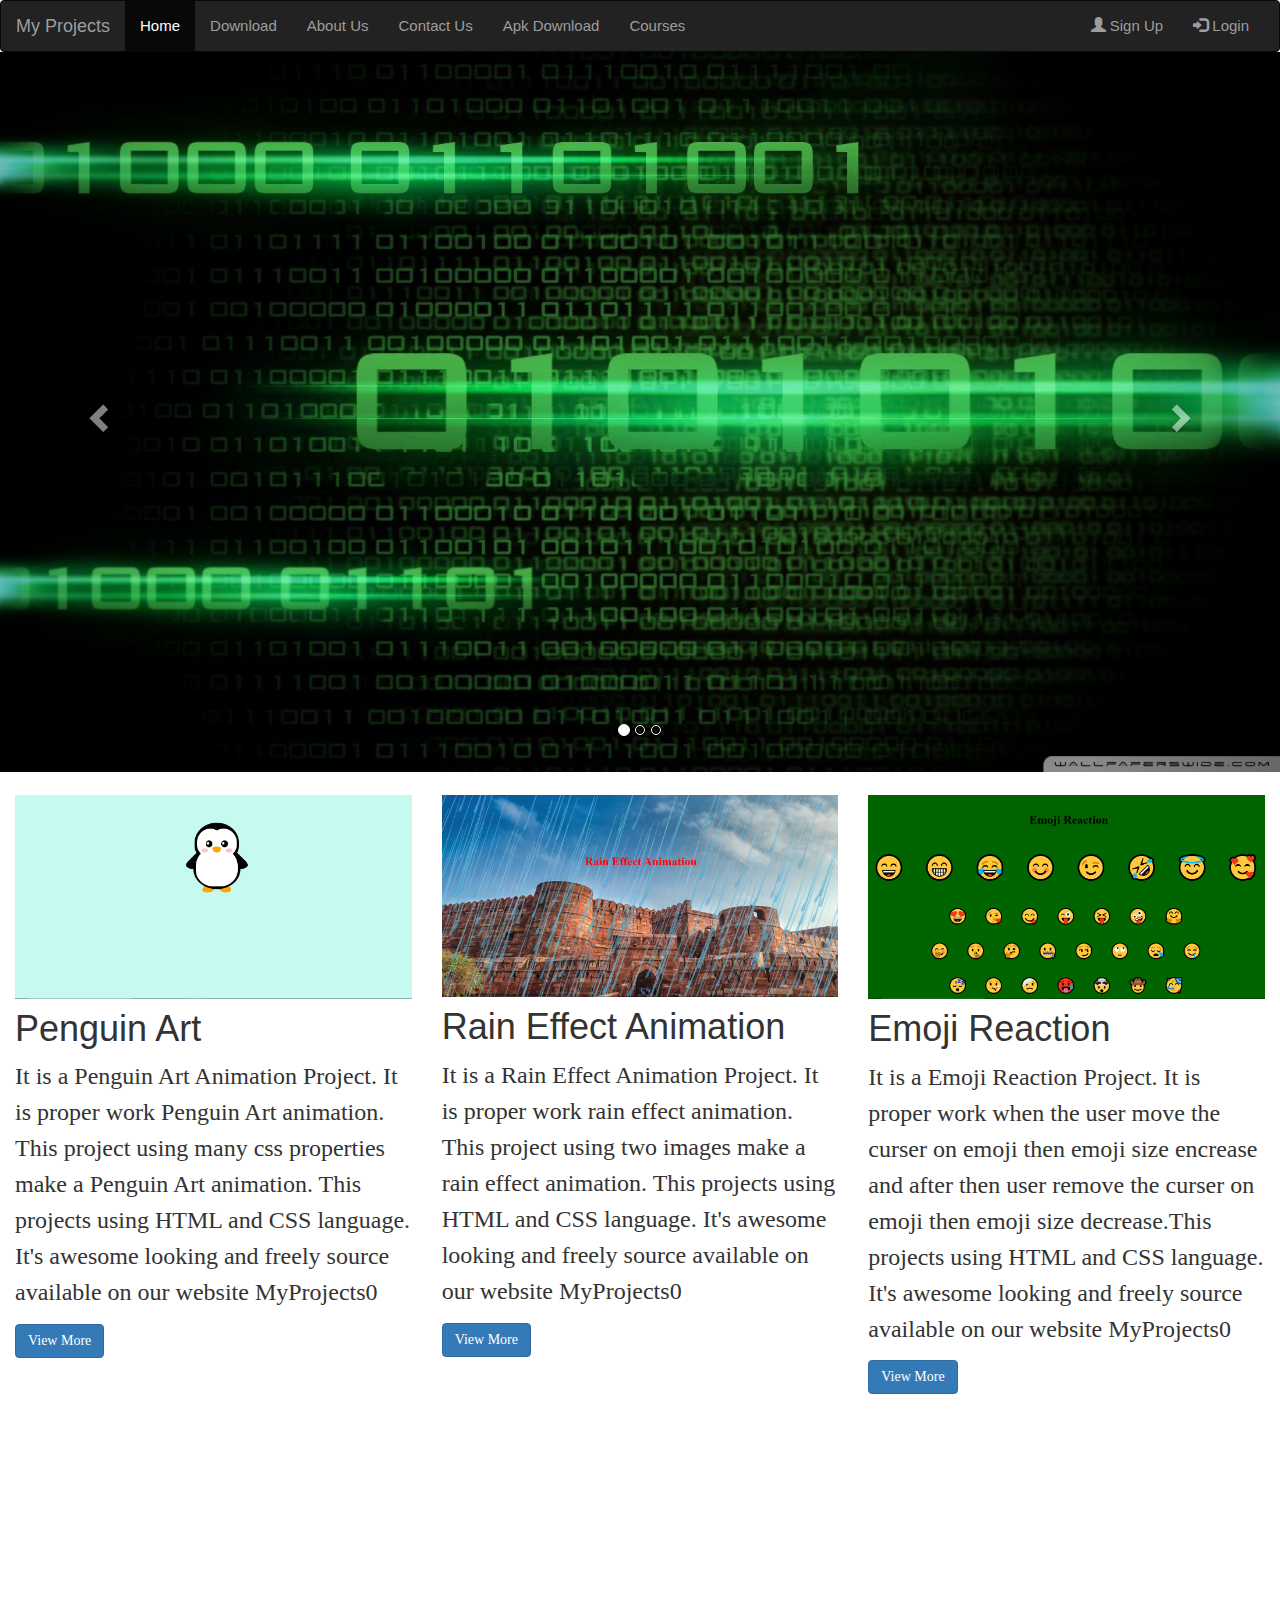
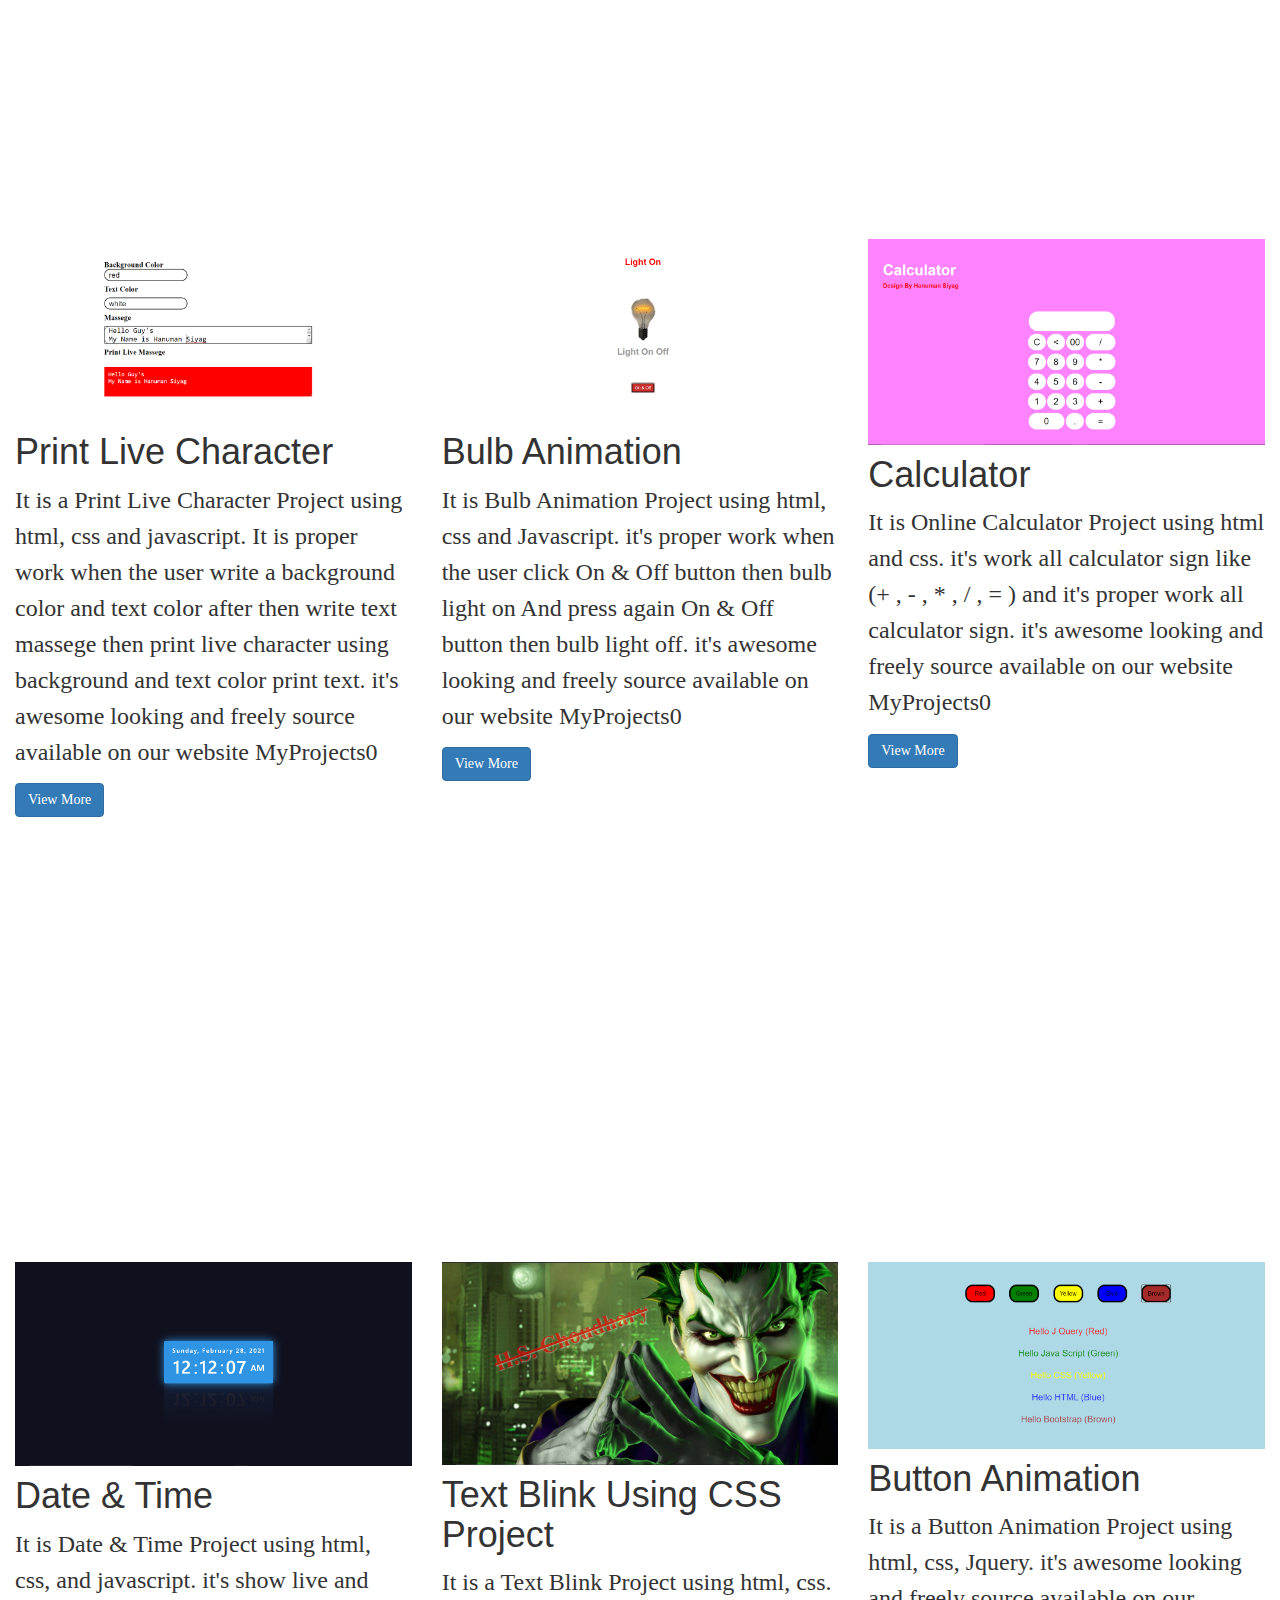
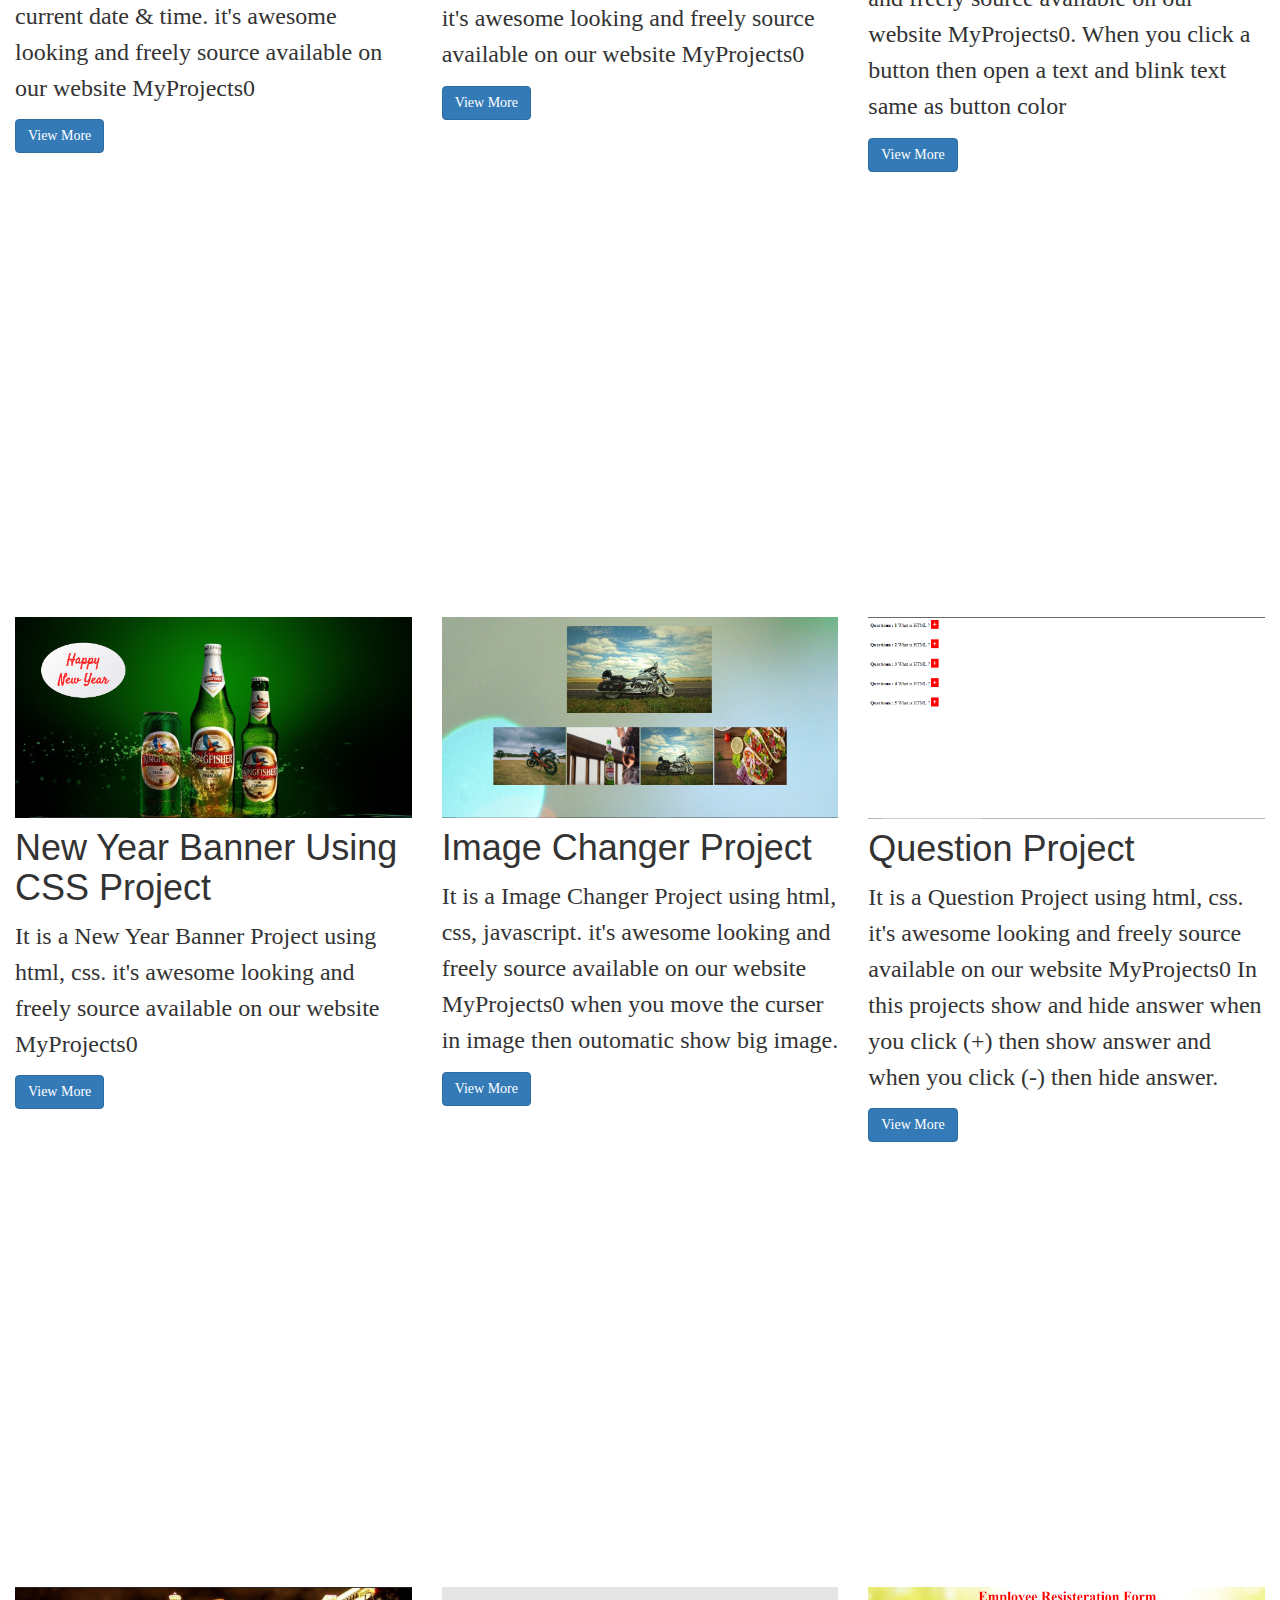
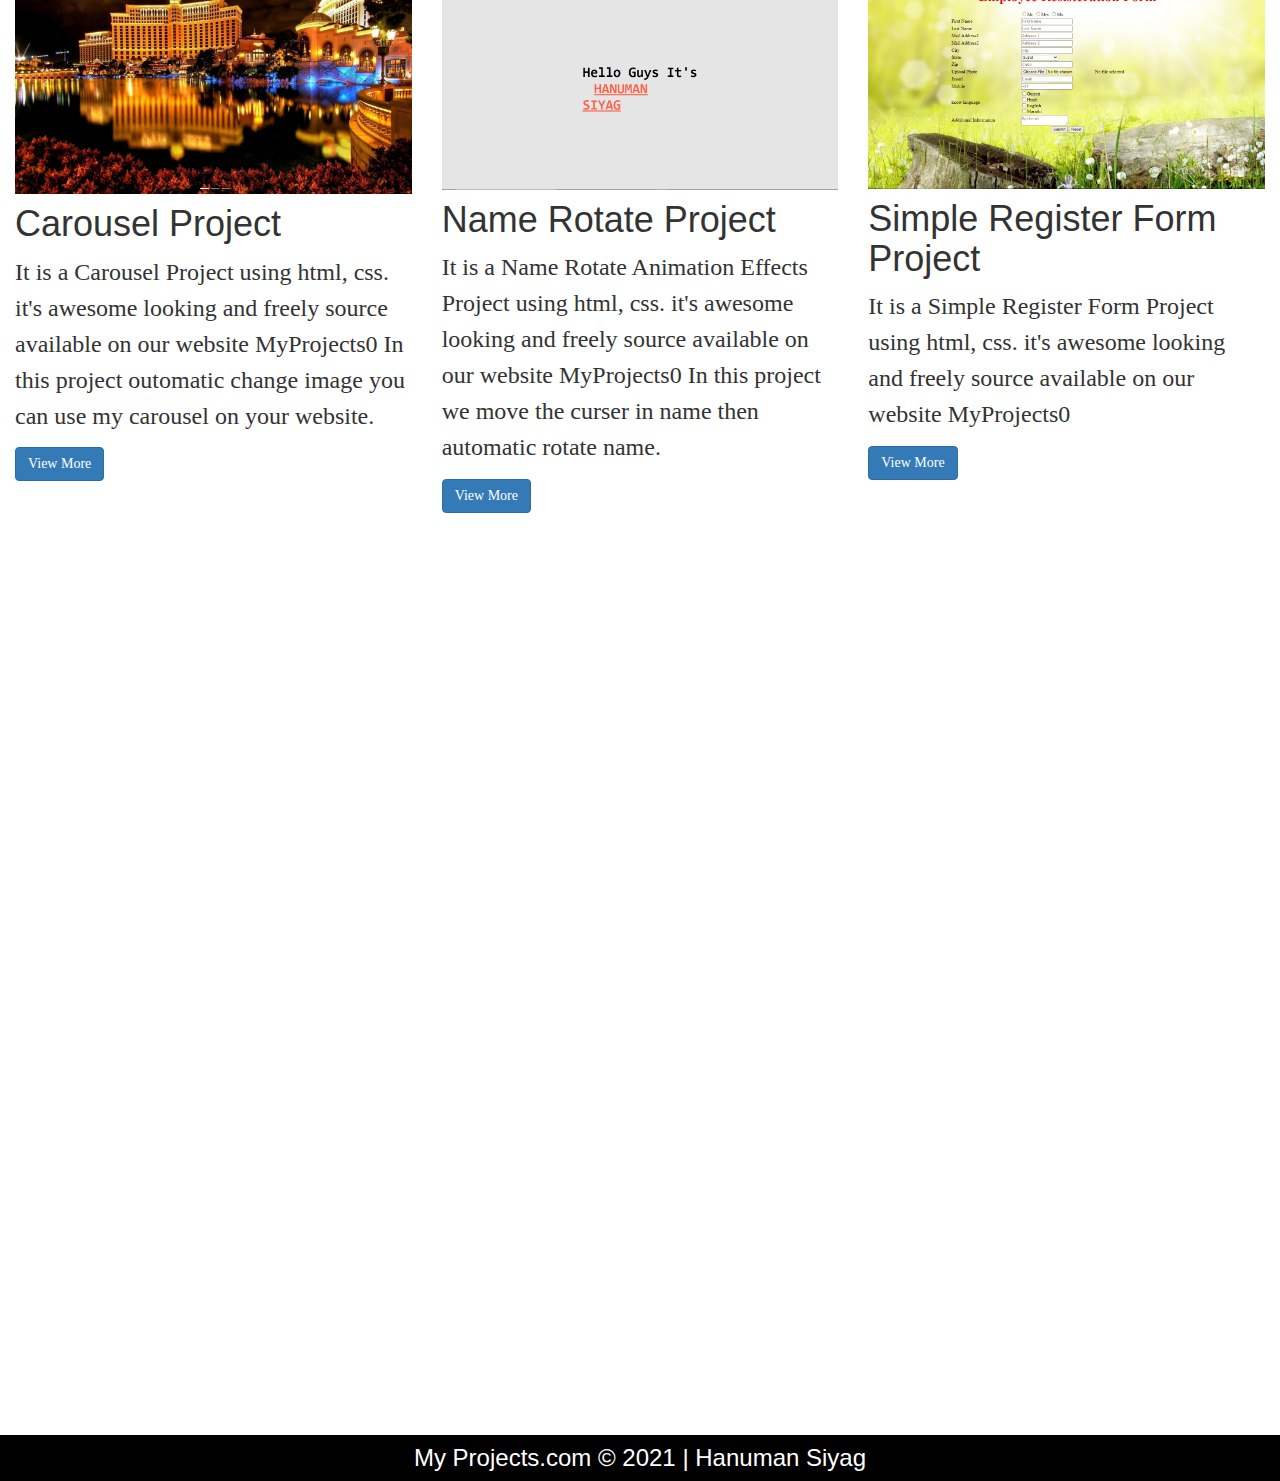
<file: index.html>
<!DOCTYPE html>
<html lang="en">
<head>
  <title>My Projects</title>
  <meta charset="utf-8">
  <meta name="viewport" content="width=device-width, initial-scale=1">
  <link rel="stylesheet" href="https://maxcdn.bootstrapcdn.com/bootstrap/3.4.1/css/bootstrap.min.css">
  <script src="https://ajax.googleapis.com/ajax/libs/jquery/3.5.1/jquery.min.js"></script>
  <script src="https://maxcdn.bootstrapcdn.com/bootstrap/3.4.1/js/bootstrap.min.js"></script>
  <link rel="stylesheet" href="https://www.w3schools.com/w3css/4/w3.css">
  <link rel="stylesheet" href="https://cdnjs.cloudflare.com/ajax/libs/font-awesome/4.7.0/css/font-awesome.min.css">
  <link rel="stylesheet" type="text/css" href="style.css">
</head>
<body>
	<nav class="navbar navbar-inverse">
    <div class="container-fluid">
      <div class="navbar-header">
        <button type="button" class="navbar-toggle" data-toggle="collapse" data-target="#myNavbar">
          <span class="icon-bar"></span>
          <span class="icon-bar"></span>
          <span class="icon-bar"></span>
        </button>
        <a class="navbar-brand" href="index.html">My Projects</a>
      </div>
      <div class="collapse navbar-collapse" id="myNavbar">
        <ul class="nav navbar-nav">
          <li class="active"><a href="index.html">Home</a></li>
          <li><a href="download.html">Download</a></li>
          <li><a href="about.html">About Us</a></li>
          <li><a href="contact.html">Contact Us</a></li>
	  <li><a href="apk.html">Apk Download</a></li>
	  <li><a href="courses.html">Courses</a></li>
        </ul>
        <ul class="nav navbar-nav navbar-right">
          <li><a href="#"><span class="glyphicon glyphicon-user"></span> Sign Up</a></li>
          <li><a href="#"><span class="glyphicon glyphicon-log-in"></span> Login</a></li>
        </ul>
      </div>
    </div>
  </nav>

  <div id="myCarousel" class="carousel slide" data-ride="carousel" style="margin-top:-20px">
    <!-- Indicators -->
    <ol class="carousel-indicators">
      <li data-target="#myCarousel" data-slide-to="0" class="active"></li>
      <li data-target="#myCarousel" data-slide-to="1"></li>
      <li data-target="#myCarousel" data-slide-to="2"></li>
    </ol>

    <!-- Wrapper for slides -->
    <div class="carousel-inner">
      <div class="item active">
        <img src="1.jpg" alt="Los Angeles" class="img-responsive">
      </div>

      <div class="item">
        <img src="2.png" alt="Chicago"  class="img-responsive">
      </div>

      <div class="item">
        <img src="3.jpg" alt="New York"  class="img-responsive">
      </div>
    <div class="item">
        <img src="4.jpg" alt="New York"  class="img-responsive">
      </div>
    </div>

    <!-- Left and right controls -->
    <a class="left carousel-control" href="#myCarousel" data-slide="prev">
      <span class="glyphicon glyphicon-chevron-left"></span>
      <span class="sr-only">Previous</span>
    </a>
    <a class="right carousel-control" href="#myCarousel" data-slide="next">
      <span class="glyphicon glyphicon-chevron-right"></span>
      <span class="sr-only">Next</span>
    </a>
  </div><br>
	
  <div class="container-fluid mt-2">
    <div class="row">
       <div class="col-md-4">
        <img src="21.png" class="img-responsive" alt="image loading error...">
          <div class="w3-xlarge w3-serif">
            <h1> Penguin Art</h1>
            <p>It is a Penguin Art Animation Project. It is proper work Penguin Art animation. This project using many css properties make a Penguin Art animation. This projects using HTML
		    and CSS language. It's awesome looking and freely source available on our website 
		    <a href="https://myprojects0.blogspot.com/"> MyProjects0</a></p>
		  <a href="https://myprojects0.blogspot.com/2021/04/penguin-art.html" class="btn btn-primary" target="_blank">View More</a>
          </div>
      </div>  
       <div class="col-md-4">
        <img src="20.png" class="img-responsive" alt="image loading error...">
          <div class="w3-xlarge w3-serif">
            <h1> Rain Effect Animation</h1>
            <p>It is a Rain Effect Animation Project. It is proper work rain effect animation. This project using two images make a rain effect animation. This projects
		    using HTML and CSS language. It's awesome looking and freely source available on our website 
		    <a href="https://myprojects0.blogspot.com/"> MyProjects0</a></p>
		  <a href="https://myprojects0.blogspot.com/2021/03/rain-effect-animation.html" class="btn btn-primary" target="_blank">View More</a>
          </div>
      </div> 
       <div class="col-md-4">
        <img src="19.png" class="img-responsive" alt="image loading error...">
          <div class="w3-xlarge w3-serif">
            <h1> Emoji Reaction</h1>
            <p>It is a Emoji Reaction Project. It is proper work when the user move the curser on emoji then emoji size encrease and after then user remove the curser
		    on emoji
		    then emoji size decrease.This projects using HTML and CSS language. It's awesome looking and freely source available on our website 
		    <a href="https://myprojects0.blogspot.com/"> MyProjects0</a></p>
		  <a href="https://myprojects0.blogspot.com/2021/03/emoji-reaction.html" class="btn btn-primary" target="_blank">View More</a>
	    
          </div>
      </div>
    </div>
  </div><br>
	
  <!-- parallax -->
  <div class="row">
  	<div class="parallax">
	   <div class="col-sm-6"><br><br><br><br>
	     <center><a href="index.html">My Projects.com</a></center>
	   </div>
	   <div class="col-sm-6"><br><br><br><br>
	     <center><a href="index.html">My Projects.com</a></center>
	   </div>
	  </div>
  </div><br>
  <!-- End Parallax -->
 
  <div class="container-fluid mt-2">
    <div class="row">
       <div class="col-md-4">
        <img src="18.png" class="img-responsive" alt="image loading error...">
          <div class="w3-xlarge w3-serif">
            <h1> Print Live Character</h1>
            <p>It is a Print Live Character Project using html, css and javascript. It is proper work when the user write a background color and text color after then write 
		  text massege then print live character using background and text color print text. it's awesome looking and freely source available on our website 
		    <a href="https://myprojects0.blogspot.com/"> MyProjects0</a></p>
		  <a href="https://myprojects0.blogspot.com/2021/03/print-live-character.html" class="btn btn-primary" target="_blank">View More</a>
          </div>
      </div>  
       <div class="col-md-4">
        <img src="17.png" class="img-responsive" alt="image loading error...">
          <div class="w3-xlarge w3-serif">
            <h1> Bulb Animation</h1>
	    <p>It is Bulb Animation Project using html, css and Javascript. it's proper work when the user click On & Off button then bulb light on And press again On & Off
		button then bulb light off. it's awesome looking and freely source available on our website <a href="https://myprojects0.blogspot.com/"> MyProjects0</a></p>
	        <a href="https://myprojects0.blogspot.com/2021/03/bulb-animation-it-is-bulb-animation.html" class="btn btn-primary" target="_blank">View More</a>
          </div>
      </div> 
       <div class="col-md-4">
        <img src="16.png" class="img-responsive" alt="image loading error...">
          <div class="w3-xlarge w3-serif">
            <h1> Calculator</h1>
	    <p>It is Online Calculator Project using html and css. it's work all calculator sign like (+ , - , * , / , = ) and it's proper work all calculator sign.
		    it's awesome looking and freely source available on our website <a href="https://myprojects0.blogspot.com/"> MyProjects0</a></p>
	    <a href="https://myprojects0.blogspot.com/2021/03/calculator-it-is-online-calculator.html" class="btn btn-primary" target="_blank">View More</a>
          </div>
      </div>
    </div>
  </div><br>
	
  <!-- parallax -->
  <div class="row">
  	<div class="parallax">
	   <div class="col-sm-6"><br><br><br><br>
	     <center><a href="index.html">My Projects.com</a></center>
	   </div>
	   <div class="col-sm-6"><br><br><br><br>
	     <center><a href="index.html">My Projects.com</a></center>
	   </div>
	  </div>
  </div><br>
  <!-- End Parallax -->
	
  <div class="container-fluid mt-2">
    <div class="row">
       <div class="col-md-4">
        <img src="15.png" class="img-responsive" alt="image loading error...">
          <div class="w3-xlarge w3-serif">
            <h1> Date & Time</h1>
	    <p>It is Date & Time Project using html, css, and javascript. it's show live and current date & time. it's awesome looking and freely source available 
		    on our website <a href="https://myprojects0.blogspot.com/"> MyProjects0</a></p>
	    <a href="https://myprojects0.blogspot.com/2021/02/date-time-it-is-date-time-project-using.html" target="_blank" class="btn btn-primary">View More</a>
          </div>
      </div>
      <div class="col-md-4">
        <img src="13.png" class="img-responsive" alt="image loading error...">
          <div class="w3-xlarge w3-serif">
            <h1> Text Blink Using CSS Project</h1>
            <p>It is a Text Blink Project using html, css. it's awesome looking and freely source available on our website <a href="https://myprojects0.blogspot.com/"> MyProjects0</a></p>
           <a href="https://myprojects0.blogspot.com/2021/02/text-blink-using-css-project-it-is-text.html" class="btn btn-primary" target="_blank">View More</a>
          </div>
      </div> 
      <div class="col-md-4">
        <img src="14.png" class="img-responsive" alt="image loading error...">
          <div class="w3-xlarge w3-serif">
            <h1> Button Animation</h1>
            <p>It is a Button Animation Project using html, css, Jquery. it's awesome looking and freely source available on our website <a href="https://myprojects0.blogspot.com/">
		    MyProjects0.</a>
		    When you click a button
		  then open a text and blink text same as button color</p>
            <a href="https://myprojects0.blogspot.com/2021/02/button-animation-it-is-button-animation.html" class="btn btn-primary" target="_blank">View More</a>
          </div>
      </div>  
    </div>
  </div><br>
	    
  <!-- parallax -->
  <div class="row">
  	<div class="parallax">
	   <div class="col-sm-6"><br><br><br><br>
	     <center><a href="index.html">My Projects.com</a></center>
	   </div>
	   <div class="col-sm-6"><br><br><br><br>
	     <center><a href="index.html">My Projects.com</a></center>
	   </div>
	  </div>
  </div><br>
  <!-- End Parallax -->
	
  <div class="container-fluid mt-2">
    <div class="row">
      <div class="col-md-4">
        <img src="5.png" class="img-responsive" alt="image loading error...">
          <div class="w3-xlarge w3-serif">
            <h1> New Year Banner Using CSS Project</h1>
            <p>It is a New Year Banner Project using html, css. it's awesome looking and freely source available on our website <a href="https://myprojects0.blogspot.com/"> MyProjects0</a></p>
           <a href="https://myprojects0.blogspot.com/2021/02/new-year-banner-using-css-project-it-is.html" class="btn btn-primary" target="_blank">View More</a>
          </div>
      </div> 
      <div class="col-md-4">
        <img src="6.png" class="img-responsive" alt="image loading error...">
          <div class="w3-xlarge w3-serif">
            <h1> Image Changer Project</h1>
            <p>It is a Image Changer Project using html, css, javascript. it's awesome looking and freely source available on our website <a href="https://myprojects0.blogspot.com/"> 
		    MyProjects0</a>
            when you move the curser in image then outomatic show big image.</p>
            <a href="https://myprojects0.blogspot.com/2021/02/image-changer-project-it-is-image.html" class="btn btn-primary" target="_blank">View More</a>
          </div>
      </div> 
      <div class="col-md-4">
        <img src="7.png" class="img-responsive" alt="image loading error...">
          <div class="w3-xlarge w3-serif">
            <h1> Question Project</h1>
            <p>It is a Question Project using html, css. it's awesome looking and freely source available on our website <a href="https://myprojects0.blogspot.com/"> MyProjects0</a> 
              In this projects show and hide answer when you click (+) then show answer and when you click (-) then hide answer.</p>
            <a href="https://myprojects0.blogspot.com/2021/02/question-project-it-is-question-project.html" class="btn btn-primary" target="_blank">View More</a>
          </div>
      </div> 
    </div>
  </div><br>


  <!-- parallax -->
  <div class="row">
  	<div class="parallax">
	   <div class="col-sm-6"><br><br><br><br>
	     <center><a href="index.html">My Projects.com</a></center>
	   </div>
	   <div class="col-sm-6"><br><br><br><br>
	     <center><a href="index.html">My Projects.com</a></center>
	   </div>
	  </div>
  </div><br>
  <!-- End Parallax -->


  <div class="container-fluid mt-2">
    <div class="row">
      <div class="col-md-4">
        <img src="9.png" class="img-responsive" alt="image loading error...">
          <div class="w3-xlarge w3-serif">
            <h1> Carousel Project</h1>
            <p>It is a Carousel Project using html, css. it's awesome looking and freely source available on our website <a href="https://myprojects0.blogspot.com/"> MyProjects0</a> 
              In this project outomatic change image you can use my carousel on your website.</p>
           <a href="https://myprojects0.blogspot.com/2021/02/carousel-project-it-is-carousel-project.html" class="btn btn-primary" target="_blank">View More</a>
          </div>
      </div> 
      <div class="col-md-4">
        <img src="8.png" class="img-responsive" alt="image loading error...">
          <div class="w3-xlarge w3-serif">
            <h1> Name Rotate Project</h1>
            <p>It is a Name Rotate Animation Effects Project using html, css. it's awesome looking and freely source available on our website <a href="https://myprojects0.blogspot.com/">
		    MyProjects0</a>
               In this project we move the curser in name then automatic rotate name.</p>
            <a href="https://myprojects0.blogspot.com/2021/02/name-rotate-project-it-is-name-rotate.html" class="btn btn-primary" target="_blank">View More</a>
          </div>
      </div> 
      <div class="col-md-4">
        <img src="10.png" class="img-responsive" alt="image loading error...">
          <div class="w3-xlarge w3-serif">
            <h1> Simple Register Form Project</h1>
            <p>It is a Simple Register Form Project using html, css. it's awesome looking and freely source available on our website <a href="https://myprojects0.blogspot.com/"> 
		    MyProjects0</a></p>
            <a href="https://myprojects0.blogspot.com/2021/02/simple-register-form-project-view-live.html" class="btn btn-primary" target="_blank">View More</a>
          </div>
      </div> 
    </div>
  </div><br>
  
     
  <!-- parallax -->
  <div class="row">
  	<div class="parallax1">
      <div class="col-sm-6"><br><br><br><br>
        <center><h1>My Projects.com</h1><br>
        <p>
          <a href="index.html">Home</a>.
          <a href="download.html">Download</a>.<br>
          <a href="about.html">About Us</a> . 
          <a href="contact.html">Contact Us</a>.<br>
	  <a href="apk.html">Apk Download</a>
        </p>
        </center>
      </div>
      <div class="col-sm-6"><br><br><br><br>
        <center><i class="fa fa-phone"></i> +91-9610641740<br>
        <i class="fa fa-phone"></i> +91-6375359952<br>
        <i class="fa fa-envelope"></i> hanumansiyag1999@gmail.com<br>
        <p class="fa fa-map-marker"> 2 Km 507 Head Chhattergarh , Bikaner<br>
            Rajasthan , India<br>
            Pin : 334021</p><center>
      </div>
      <div class="col-sm-12">
        <center style="padding-top: 7%;"><h1>About This Website</h1><br>
          <p>My Projects is a website for web designers & web developers. Here we provide freely source code of projects</p> <br>
          <a href="https://www.facebook.com/myprojects0/" class="fa fa-facebook bsc-social"></a> &nbsp;
          <a href="https://www.instagram.com/myprojects0/" class="fa fa-instagram bsc-social"></a> &nbsp;
          <a href="https://www.twitter.com/@HanumanSiyag10" class="fa fa-twitter bsc-social"></a> &nbsp;
          <a href="https://www.linkedin.com/in/hanuman-siyag-b1495b1a0" class="fa fa-linkedin bsc-social"></a> &nbsp;
          <a href="https://github.com/Hanumansiyag"><i class="fa fa-github bsc-social"></i></a>
        </center>
      </div>
    </div>
    <div class="col-sm-12" style="background-color:#000000 ; color:#FFFFFF ;">
      <center><h3>My Projects.com © 2021 | Hanuman Siyag</h3> </center>
    </div>
  </div>
  <!-- End Parallax -->
</body>
</html>
</file>
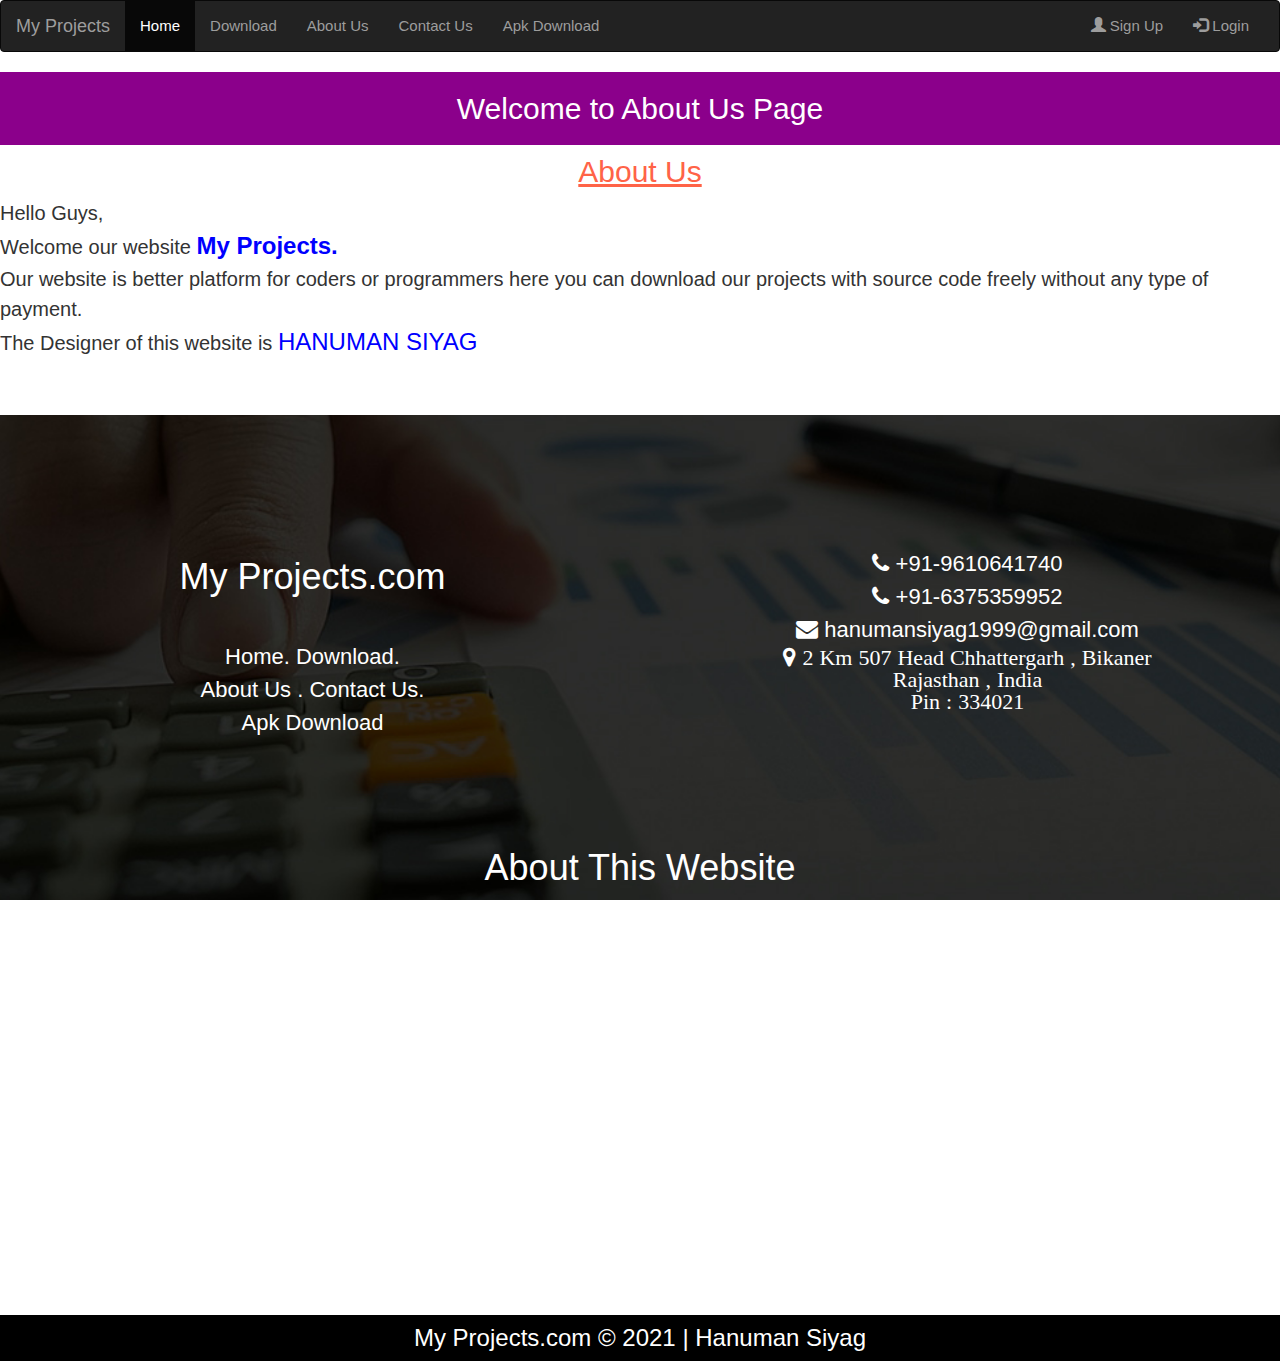
<file: about.html>
<!DOCTYPE html>
<html lang="en">
<head>
  <title>My Projects</title>
  <meta charset="utf-8">
  <meta name="viewport" content="width=device-width, initial-scale=1">
  <link rel="stylesheet" href="https://maxcdn.bootstrapcdn.com/bootstrap/3.4.1/css/bootstrap.min.css">
  <script src="https://ajax.googleapis.com/ajax/libs/jquery/3.5.1/jquery.min.js"></script>
  <script src="https://maxcdn.bootstrapcdn.com/bootstrap/3.4.1/js/bootstrap.min.js"></script>
  <link rel="stylesheet" href="https://www.w3schools.com/w3css/4/w3.css">
  <link rel="stylesheet" href="https://cdnjs.cloudflare.com/ajax/libs/font-awesome/4.7.0/css/font-awesome.min.css">
  <link rel="stylesheet" type="text/css" href="style.css">
</head>
<body>
	<nav class="navbar navbar-inverse">
    <div class="container-fluid">
      <div class="navbar-header">
        <button type="button" class="navbar-toggle" data-toggle="collapse" data-target="#myNavbar">
          <span class="icon-bar"></span>
          <span class="icon-bar"></span>
          <span class="icon-bar"></span>
        </button>
        <a class="navbar-brand" href="index.html">My Projects</a>
      </div>
      <div class="collapse navbar-collapse" id="myNavbar">
        <ul class="nav navbar-nav">
          <li class="active"><a href="index.html">Home</a></li>
          <li><a href="download.html">Download</a></li>
          <li><a href="about.html">About Us</a></li>
          <li><a href="contact.html">Contact Us</a></li>
	  <li><a href="apk.html">Apk Download</a></li>
        </ul>
        <ul class="nav navbar-nav navbar-right">
          <li><a href="#"><span class="glyphicon glyphicon-user"></span> Sign Up</a></li>
          <li><a href="#"><span class="glyphicon glyphicon-log-in"></span> Login</a></li>
        </ul>
      </div>
    </div>
  </nav>


  <div class="container-fluid">
    <div class="row" style="background-color: darkmagenta;">
      <div class="col-12 ">
        <h2 style="color: #FFFFFF; text-align: center; padding: 10px;">Welcome to About Us Page</h2>
      </div>
    </div>
  </div>


  <div class="container-fluid">
  	<div class="row">
  		<div class="col" style="text-align: center; color: tomato; text-decoration: underline;"><h2>About Us</h2></div>
  	</div>
  	<div class="row">
  		<div class="col my-2">
  			<p style="font-size: 20px;">Hello Guys, <br>
  				Welcome our website <font color="blue" style="font-weight: 900; font-size: 24px;">My Projects.</font><br>
  				Our website is better platform for coders or programmers here you can download our projects with source code freely without any type of payment.<br>
  				The Designer of this website is <font size="5px" color="blue" style="text-transform: uppercase;">Hanuman siyag</font>
  			</p>
  		</div>
  	</div>
  </div><br><br>

     
  <!-- parallax -->
  <div class="row">
  	<div class="parallax1">
      <div class="col-sm-6"><br><br><br><br>
        <center><h1>My Projects.com</h1><br>
        <p>
          <a href="index.html">Home</a>.
          <a href="download.html">Download</a>.<br>
          <a href="about.html">About Us</a> . 
          <a href="contact.html">Contact Us</a>.<br>
	  <a href="apk.html">Apk Download</a>
        </p>
        </center>
      </div>
      <div class="col-sm-6"><br><br><br><br>
        <center><i class="fa fa-phone"></i> +91-9610641740<br>
        <i class="fa fa-phone"></i> +91-6375359952<br>
        <i class="fa fa-envelope"></i> hanumansiyag1999@gmail.com<br>
        <p class="fa fa-map-marker"> 2 Km 507 Head Chhattergarh , Bikaner<br>
            Rajasthan , India<br>
            Pin : 334021</p><center>
      </div>
      <div class="col-sm-12">
        <center style="padding-top: 7%;"><h1>About This Website</h1><br>
          <p>My Projects is a website for web designers & web developers. Here we provide freely source code of projects</p> <br>
          <a href="https://www.facebook.com/myprojects0/" class="fa fa-facebook bsc-social"></a> &nbsp;
          <a href="https://www.instagram.com/myprojects0/" class="fa fa-instagram bsc-social"></a> &nbsp;
          <a href="https://www.twitter.com/@HanumanSiyag10" class="fa fa-twitter bsc-social"></a> &nbsp;
          <a href="https://www.linkedin.com/in/hanuman-siyag-b1495b1a0" class="fa fa-linkedin bsc-social"></a> &nbsp;
          <a href="https://github.com/Hanumansiyag"><i class="fa fa-github bsc-social"></i></a>
        </center>
      </div>
    </div>
    <div class="col-sm-12" style="background-color:#000000 ; color:#FFFFFF ;">
      <center><h3>My Projects.com © 2021 | Hanuman Siyag</h3> </center>
    </div>
  </div>
  <!-- End Parallax -->
</body>
</html>
</file>
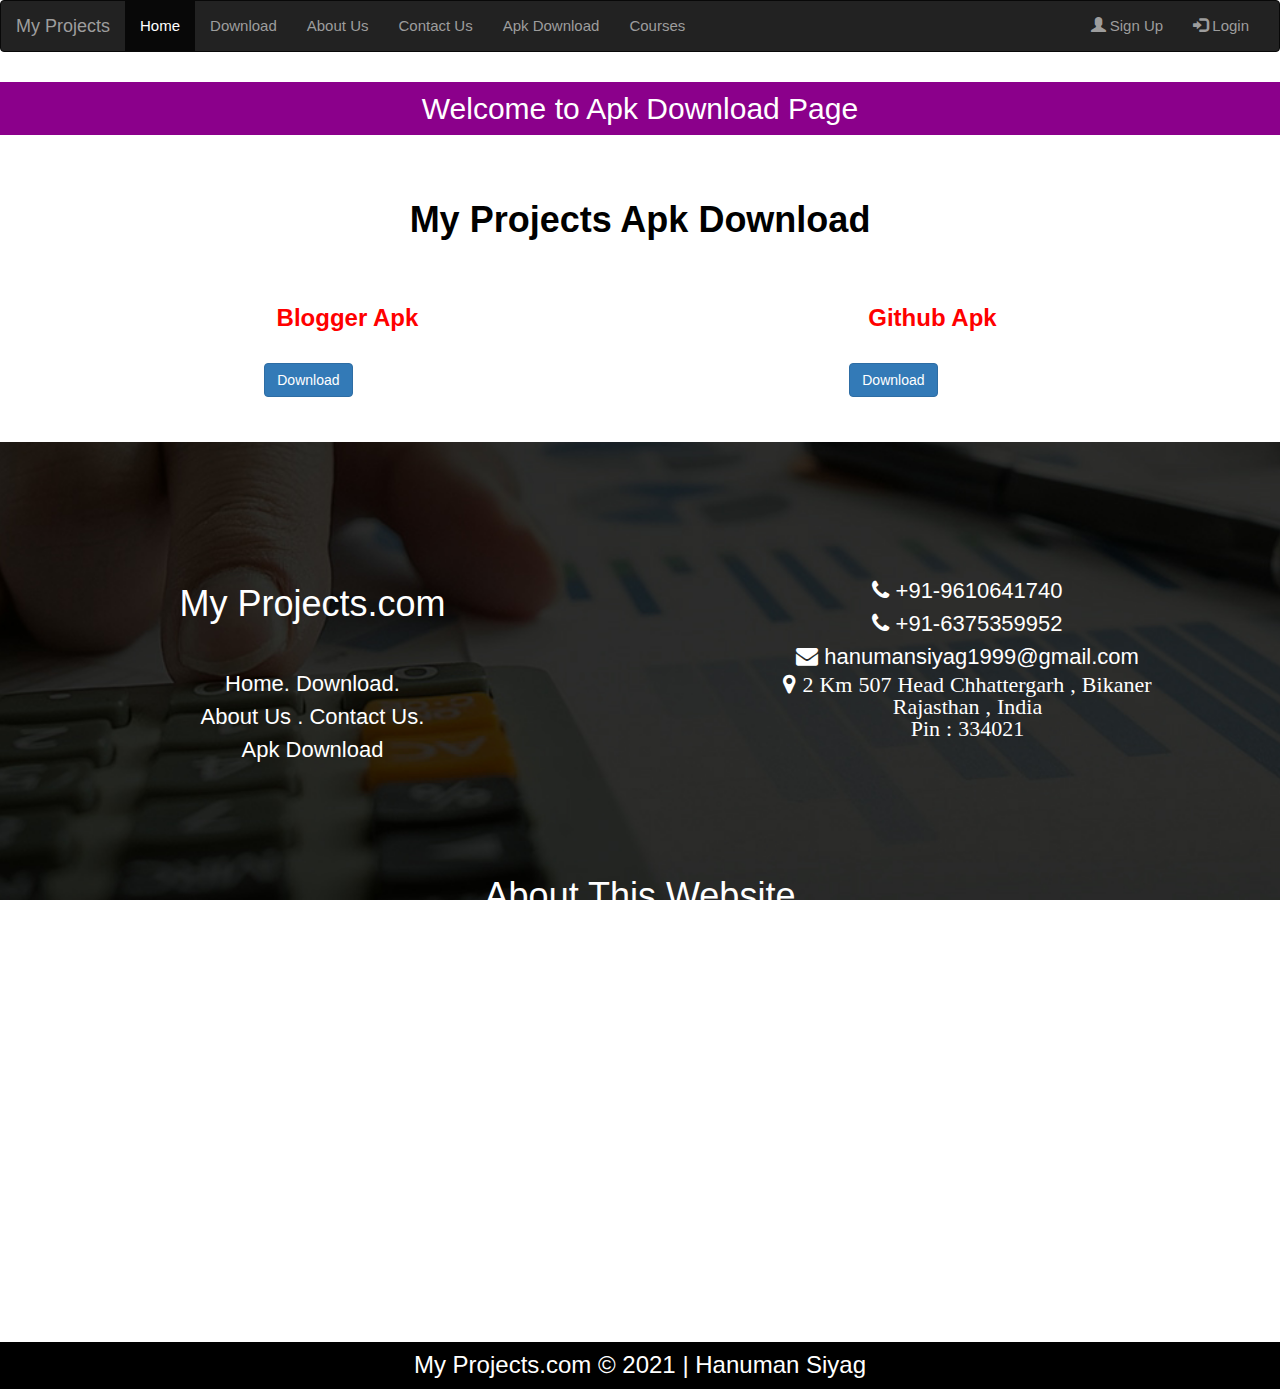
<file: apk.html>
<!DOCTYPE html>
<html lang="en">
<head>
  <title>My Projects</title>
  <meta charset="utf-8">
  <meta name="viewport" content="width=device-width, initial-scale=1">
  <link rel="stylesheet" href="https://maxcdn.bootstrapcdn.com/bootstrap/3.4.1/css/bootstrap.min.css">
  <script src="https://ajax.googleapis.com/ajax/libs/jquery/3.5.1/jquery.min.js"></script>
  <script src="https://maxcdn.bootstrapcdn.com/bootstrap/3.4.1/js/bootstrap.min.js"></script>
  <link rel="stylesheet" href="https://www.w3schools.com/w3css/4/w3.css">
  <link rel="stylesheet" href="https://cdnjs.cloudflare.com/ajax/libs/font-awesome/4.7.0/css/font-awesome.min.css">
  <link rel="stylesheet" type="text/css" href="style.css">
</head>
<body>
	<nav class="navbar navbar-inverse">
    <div class="container-fluid">
      <div class="navbar-header">
        <button type="button" class="navbar-toggle" data-toggle="collapse" data-target="#myNavbar">
          <span class="icon-bar"></span>
          <span class="icon-bar"></span>
          <span class="icon-bar"></span>
        </button>
        <a class="navbar-brand" href="index.html">My Projects</a>
      </div>
      <div class="collapse navbar-collapse" id="myNavbar">
        <ul class="nav navbar-nav">
          <li class="active"><a href="index.html">Home</a></li>
          <li><a href="download.html">Download</a></li>
          <li><a href="about.html">About Us</a></li>
          <li><a href="contact.html">Contact Us</a></li>
          <li><a href="apk.html">Apk Download</a></li>
	  <li><a href="courses.html">Courses</a></li>
        </ul>
        <ul class="nav navbar-nav navbar-right">
          <li><a href="#"><span class="glyphicon glyphicon-user"></span> Sign Up</a></li>
          <li><a href="#"><span class="glyphicon glyphicon-log-in"></span> Login</a></li>
        </ul>
      </div>
    </div>
  </nav>


  <div class="container-fluid my-1">
    <div class="row">
      <div class="col-12" style="background-color: darkmagenta;">
        <h2 style="color: #fff; text-align: center; padding: 10px;">Welcome to Apk Download Page</h2>
      </div>
    </div>
  </div><br><br>


  <div class="container">
    <div class="row">
      <div class="col">
        <h1 class="heading">My Projects Apk Download</h1>
      </div>
    </div><br><br>
    <div class="row">
      <div class="col-sm-6">
        <h3 class="subheading">Blogger Apk </h3><br>
          <button class="btn btn-primary"><a href="https://github.com/Hanumansiyag/Blogger">Download</a>
          </button>
      </div>
      <div class="col-sm-6">
        <h3 class="subheading">Github Apk </h3><br>
          <button class="btn btn-primary"><a href="https://github.com/Hanumansiyag/Github">Download</a>
          </button>
      </div>
    </div>
  </div><br><br>

     
  <!-- parallax -->
  <div class="row">
  	<div class="parallax1">
      <div class="col-sm-6"><br><br><br><br>
        <center><h1>My Projects.com</h1><br>
        <p>
          <a href="index.html">Home</a>.
          <a href="download.html">Download</a>.<br>
          <a href="about.html">About Us</a> . 
          <a href="contact.html">Contact Us</a>.<br>
          <a href="apk.html">Apk Download</a>
        </p>
        </center>
      </div>
      <div class="col-sm-6"><br><br><br><br>
        <center><i class="fa fa-phone"></i> +91-9610641740<br>
        <i class="fa fa-phone"></i> +91-6375359952<br>
        <i class="fa fa-envelope"></i> hanumansiyag1999@gmail.com<br>
        <p class="fa fa-map-marker"> 2 Km 507 Head Chhattergarh , Bikaner<br>
            Rajasthan , India<br>
            Pin : 334021</p><center>
      </div>
      <div class="col-sm-12">
        <center style="padding-top: 7%;"><h1>About This Website</h1><br>
          <p>My Projects is a website for web designers & web developers. Here we provide freely source code of projects</p> <br>
          <a href="https://www.facebook.com/myprojects0/" class="fa fa-facebook bsc-social"></a> &nbsp;
          <a href="https://www.instagram.com/myprojects0/" class="fa fa-instagram bsc-social"></a> &nbsp;
          <a href="https://www.twitter.com/@HanumanSiyag10" class="fa fa-twitter bsc-social"></a> &nbsp;
          <a href="https://www.linkedin.com/in/hanuman-siyag-b1495b1a0" class="fa fa-linkedin bsc-social"></a> &nbsp;
          <a href="https://github.com/Hanumansiyag"><i class="fa fa-github bsc-social"></i></a>
        </center>
      </div>
    </div>
    <div class="col-sm-12" style="background-color:#000000 ; color:#FFFFFF ;">
      <center><h3>My Projects.com © 2021 | Hanuman Siyag</h3> </center>
    </div>
  </div>
  <!-- End Parallax -->
</body>
</html>
</file>
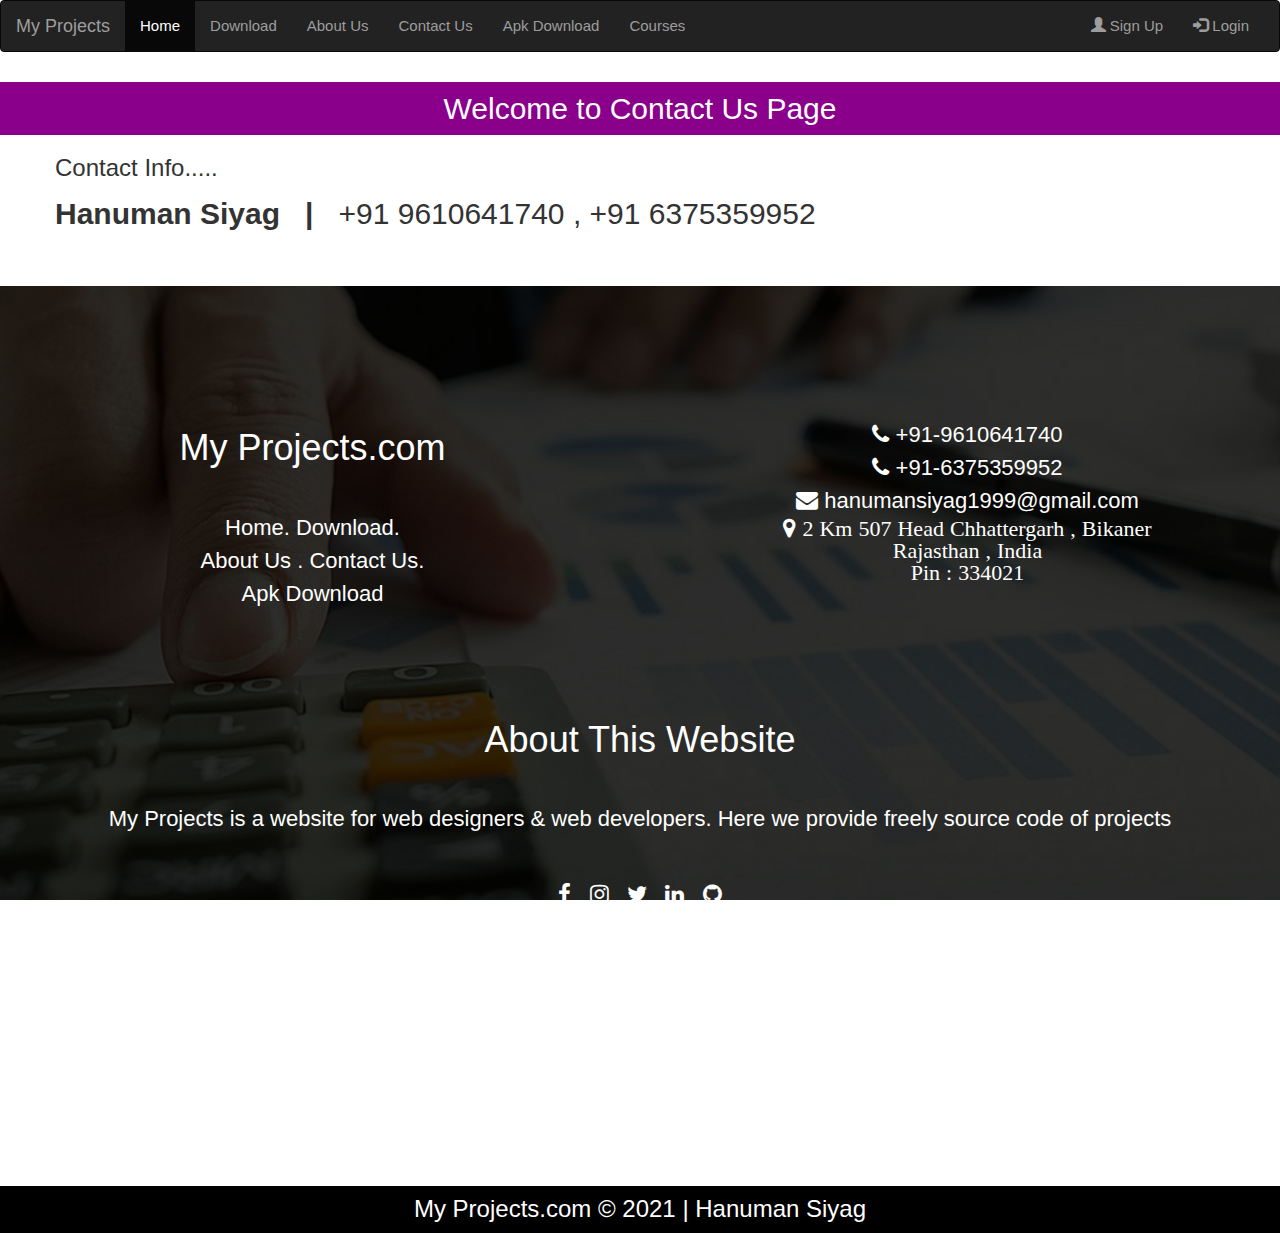
<file: contact.html>
<!DOCTYPE html>
<html lang="en">
<head>
  <title>My Projects</title>
  <meta charset="utf-8">
  <meta name="viewport" content="width=device-width, initial-scale=1">
  <link rel="stylesheet" href="https://maxcdn.bootstrapcdn.com/bootstrap/3.4.1/css/bootstrap.min.css">
  <script src="https://ajax.googleapis.com/ajax/libs/jquery/3.5.1/jquery.min.js"></script>
  <script src="https://maxcdn.bootstrapcdn.com/bootstrap/3.4.1/js/bootstrap.min.js"></script>
  <link rel="stylesheet" href="https://www.w3schools.com/w3css/4/w3.css">
  <link rel="stylesheet" href="https://cdnjs.cloudflare.com/ajax/libs/font-awesome/4.7.0/css/font-awesome.min.css">
  <link rel="stylesheet" type="text/css" href="style.css">
</head>
<body>
	<nav class="navbar navbar-inverse">
    <div class="container-fluid">
      <div class="navbar-header">
        <button type="button" class="navbar-toggle" data-toggle="collapse" data-target="#myNavbar">
          <span class="icon-bar"></span>
          <span class="icon-bar"></span>
          <span class="icon-bar"></span>
        </button>
        <a class="navbar-brand" href="index.html">My Projects</a>
      </div>
      <div class="collapse navbar-collapse" id="myNavbar">
        <ul class="nav navbar-nav">
          <li class="active"><a href="index.html">Home</a></li>
          <li><a href="download.html">Download</a></li>
          <li><a href="about.html">About Us</a></li>
          <li><a href="contact.html">Contact Us</a></li>
	  <li><a href="apk.html">Apk Download</a></li>
          <li><a href="courses.html">Courses</a></li>
        </ul>
        <ul class="nav navbar-nav navbar-right">
          <li><a href="#"><span class="glyphicon glyphicon-user"></span> Sign Up</a></li>
          <li><a href="#"><span class="glyphicon glyphicon-log-in"></span> Login</a></li>
        </ul>
      </div>
    </div>
  </nav>


  <div class="container-fluid my-1">
    <div class="row">
      <div class="col-12" style="background-color: darkmagenta;">
        <h2 style="color: #fff; text-align: center; padding: 10px;">Welcome to Contact Us Page</h2>
      </div>
    </div>
  </div>


  <div class="container">
    <div class="row">
      <div class="col">
        <h3>Contact Info.....</h3>
      </div>
    </div>
    <div class="row mt-4">
      <div class="col" style="font-size: 30px;">
        <label style="font-weight: 700;">Hanuman Siyag &nbsp; | &nbsp;</label><a href="#" style="font-weight: 500;"> +91 9610641740 , +91 6375359952</a>
      </div>
    </div>
  </div><br><br>

     
  <!-- parallax -->
  <div class="row">
  	<div class="parallax1">
      <div class="col-sm-6"><br><br><br><br>
        <center><h1>My Projects.com</h1><br>
        <p>
          <a href="index.html">Home</a>.
          <a href="download.html">Download</a>.<br>
          <a href="about.html">About Us</a> . 
          <a href="contact.html">Contact Us</a>.<br>
	  <a href="apk.html">Apk Download</a>
        </p>
        </center>
      </div>
      <div class="col-sm-6"><br><br><br><br>
        <center><i class="fa fa-phone"></i> +91-9610641740<br>
        <i class="fa fa-phone"></i> +91-6375359952<br>
        <i class="fa fa-envelope"></i> hanumansiyag1999@gmail.com<br>
        <p class="fa fa-map-marker"> 2 Km 507 Head Chhattergarh , Bikaner<br>
            Rajasthan , India<br>
            Pin : 334021</p><center>
      </div>
      <div class="col-sm-12">
        <center style="padding-top: 7%;"><h1>About This Website</h1><br>
          <p>My Projects is a website for web designers & web developers. Here we provide freely source code of projects</p> <br>
          <a href="https://www.facebook.com/myprojects0/" class="fa fa-facebook bsc-social"></a> &nbsp;
          <a href="https://www.instagram.com/myprojects0/" class="fa fa-instagram bsc-social"></a> &nbsp;
          <a href="https://www.twitter.com/@HanumanSiyag10" class="fa fa-twitter bsc-social"></a> &nbsp;
          <a href="https://www.linkedin.com/in/hanuman-siyag-b1495b1a0" class="fa fa-linkedin bsc-social"></a> &nbsp;
          <a href="https://github.com/Hanumansiyag"><i class="fa fa-github bsc-social"></i></a>
        </center>
      </div>
    </div>
    <div class="col-sm-12" style="background-color:#000000 ; color:#FFFFFF ;">
      <center><h3>My Projects.com © 2021 | Hanuman Siyag</h3> </center>
    </div>
  </div>
  <!-- End Parallax -->
</body>
</html>
</file>
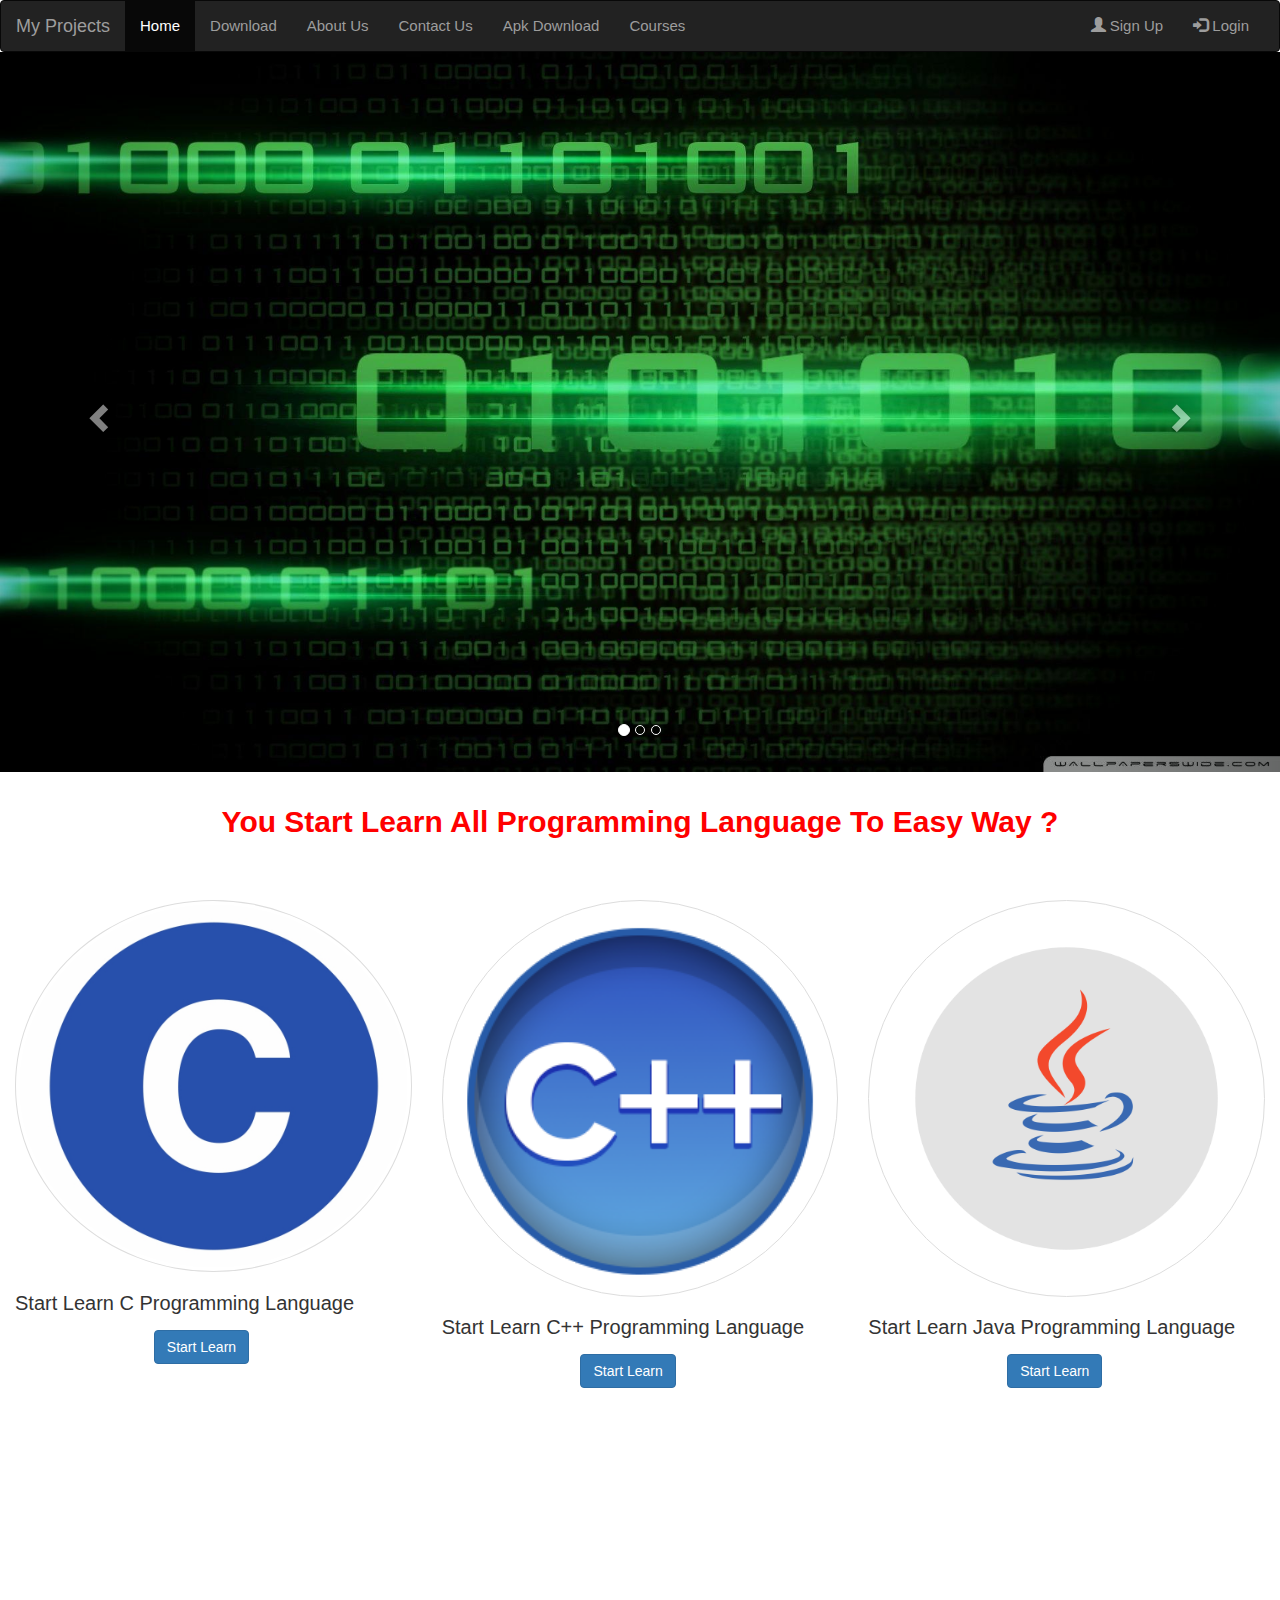
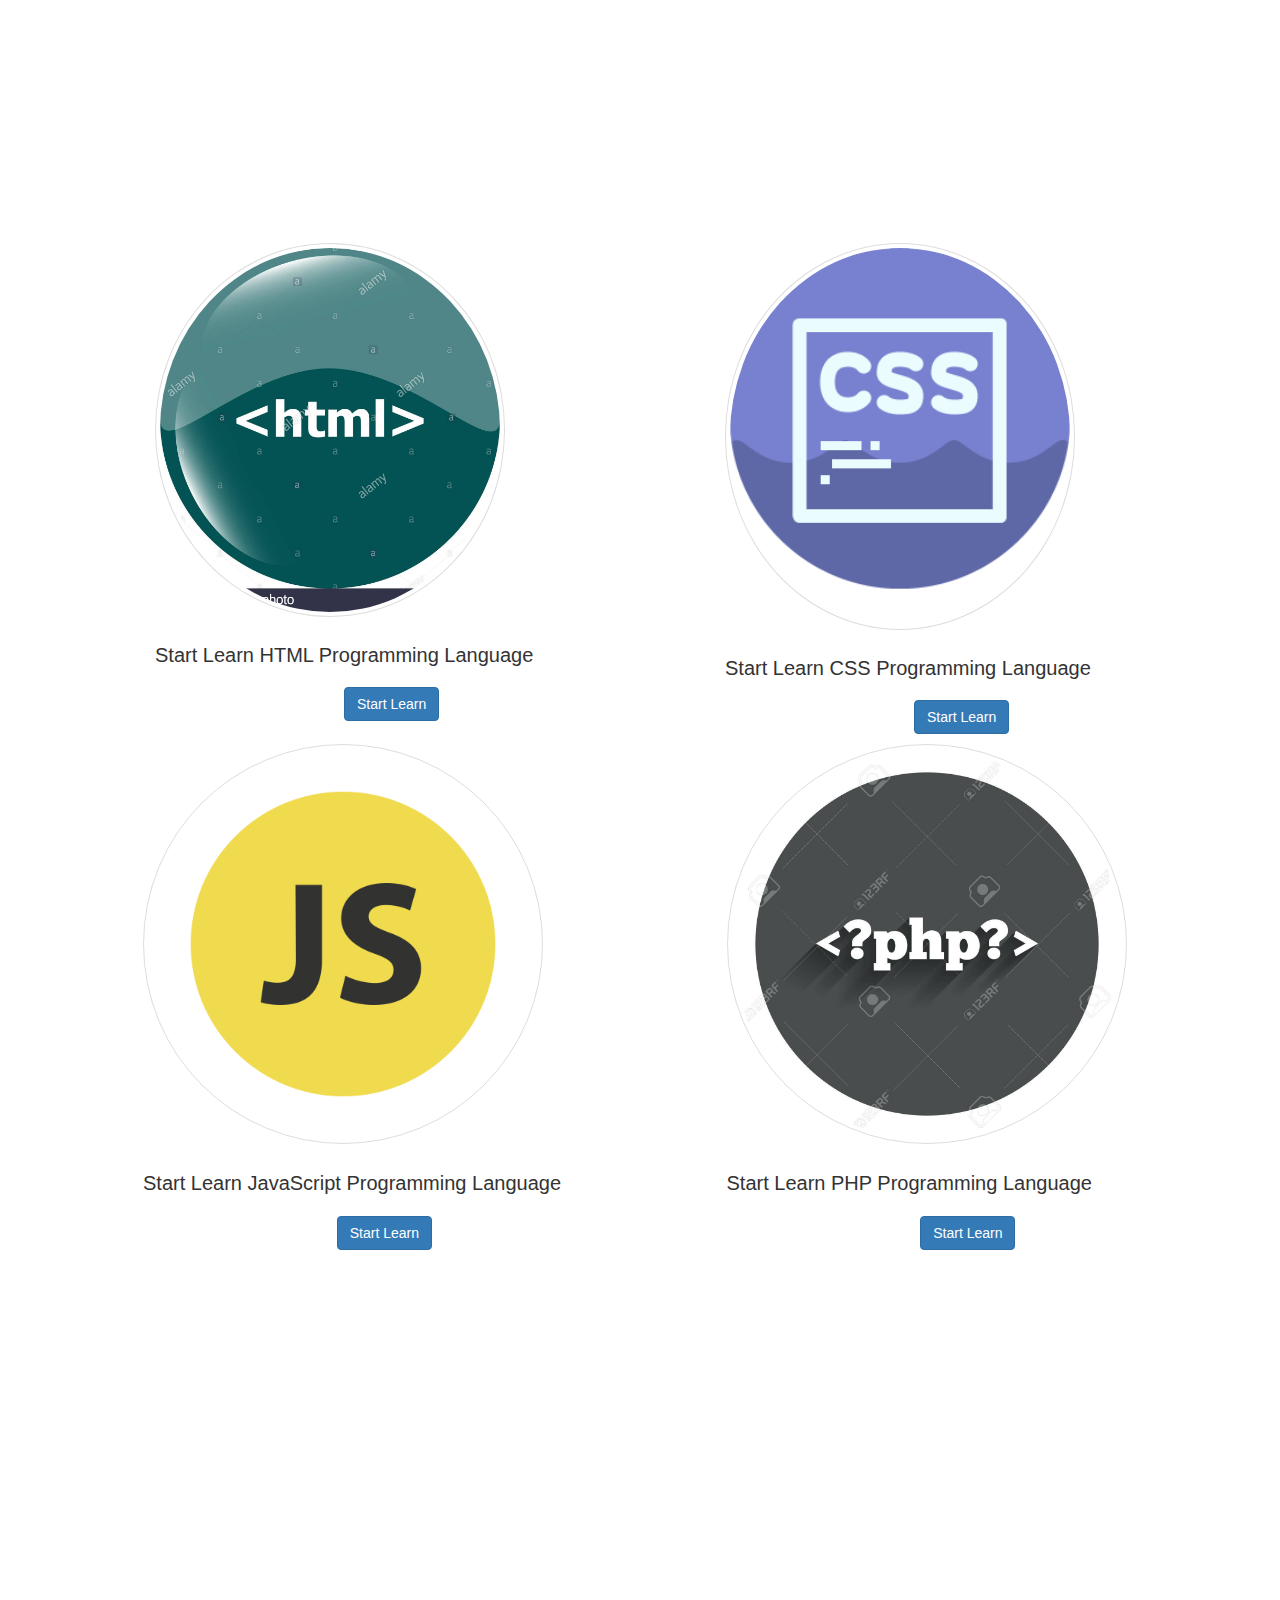
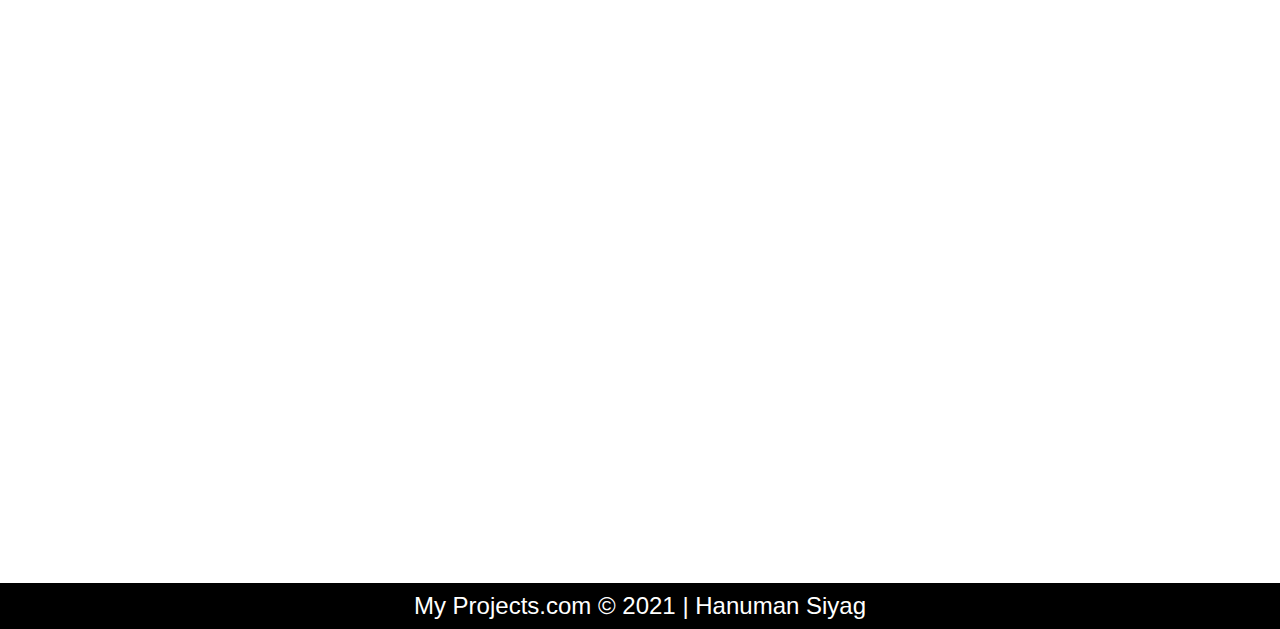
<file: courses.html>
<!DOCTYPE html>
<html lang="en">
<head>
  <title>Courses</title>
  <meta charset="utf-8">
  <meta name="viewport" content="width=device-width, initial-scale=1">
  <link rel="stylesheet" href="https://maxcdn.bootstrapcdn.com/bootstrap/3.4.1/css/bootstrap.min.css">
  <script src="https://ajax.googleapis.com/ajax/libs/jquery/3.5.1/jquery.min.js"></script>
  <script src="https://maxcdn.bootstrapcdn.com/bootstrap/3.4.1/js/bootstrap.min.js"></script>
  <link rel="stylesheet" href="https://www.w3schools.com/w3css/4/w3.css">
  <link rel="stylesheet" href="https://cdnjs.cloudflare.com/ajax/libs/font-awesome/4.7.0/css/font-awesome.min.css">
  <link rel="stylesheet" type="text/css" href="style.css">
</head>
<body>
	<nav class="navbar navbar-inverse">
    <div class="container-fluid">
      <div class="navbar-header">
        <button type="button" class="navbar-toggle" data-toggle="collapse" data-target="#myNavbar">
          <span class="icon-bar"></span>
          <span class="icon-bar"></span>
          <span class="icon-bar"></span>
        </button>
        <a class="navbar-brand" href="index.html">My Projects</a>
      </div>
      <div class="collapse navbar-collapse" id="myNavbar">
        <ul class="nav navbar-nav">
          <li class="active"><a href="index.html">Home</a></li>
          <li><a href="download.html">Download</a></li>
          <li><a href="about.html">About Us</a></li>
          <li><a href="contact.html">Contact Us</a></li>
          <li><a href="apk.html">Apk Download</a></li>
          <li><a href="courses.html">Courses</a></li>
        </ul>
        <ul class="nav navbar-nav navbar-right">
          <li><a href="#"><span class="glyphicon glyphicon-user"></span> Sign Up</a></li>
          <li><a href="#"><span class="glyphicon glyphicon-log-in"></span> Login</a></li>
        </ul>
      </div>
    </div>
  </nav>

  <div id="myCarousel" class="carousel slide" data-ride="carousel" style="margin-top:-20px">
    <!-- Indicators -->
    <ol class="carousel-indicators">
      <li data-target="#myCarousel" data-slide-to="0" class="active"></li>
      <li data-target="#myCarousel" data-slide-to="1"></li>
      <li data-target="#myCarousel" data-slide-to="2"></li>
    </ol>

    <!-- Wrapper for slides -->
    <div class="carousel-inner">
      <div class="item active">
        <img src="1.jpg" alt="Los Angeles" class="img-responsive">
      </div>

      <div class="item">
        <img src="2.png" alt="Chicago"  class="img-responsive">
      </div>

      <div class="item">
        <img src="3.jpg" alt="New York"  class="img-responsive">
      </div>
    <div class="item">
        <img src="4.jpg" alt="New York"  class="img-responsive">
      </div>
    </div>

    <!-- Left and right controls -->
    <a class="left carousel-control" href="#myCarousel" data-slide="prev">
      <span class="glyphicon glyphicon-chevron-left"></span>
      <span class="sr-only">Previous</span>
    </a>
    <a class="right carousel-control" href="#myCarousel" data-slide="next">
      <span class="glyphicon glyphicon-chevron-right"></span>
      <span class="sr-only">Next</span>
    </a>
  </div><br>


  <div class="container-fluid">
    <h2 style="text-align: center; color: red; font-weight: bold;">You Start Learn All Programming Language To Easy Way ?</h2>
    <div class="row" style="margin-top: 5%">
        <div class="col-sm-4">
            <img src="c.png" class="img-responsive img-circle img-thumbnail">
            <h4 style="margin-top: 5%;">Start Learn C Programming Language<br><button class="btn btn-primary" style="margin-top: 4%;"><a href="https://myprojects0.blogspot.com/p/c.html">Start Learn</a></button></h4>
        </div>
        <div class="col-sm-4">
            <img src="cplus.png" class="img-responsive img-circle img-thumbnail" height="400" width="400">
            <h4 style="margin-top: 5%;">Start Learn C++ Programming Language<br><button class="btn btn-primary" style="margin-top: 4%;"><a href="https://myprojects0.blogspot.com/p/cplus.html">Start Learn</a></button></h4>
        </div>
        <div class="col-sm-4">
            <img src="java2.webp" class="img-responsive img-circle img-thumbnail" height="400" width="400">
            <h4 style="margin-top: 5%;">Start Learn Java Programming Language<br><button class="btn btn-primary" style="margin-top: 4%;"><a href="https://myprojects0.blogspot.com/p/java.html">Start Learn</a></button></h4>
        </div>
    </div> 
  </div><br>

  
  <!-- parallax -->
  <div class="row">
  	<div class="parallax">
	   <div class="col-sm-6"><br><br><br><br>
	     <center><a href="index.html">My Projects.com</a></center>
	   </div>
	   <div class="col-sm-6"><br><br><br><br>
	     <center><a href="index.html">My Projects.com</a></center>
	   </div>
	  </div>
  </div><br>
  <!-- End Parallax -->


  <div class="container-fluid">
    <div class="row" style="margin-left: 10%;">
        <div class="col-sm-6">
          <img src="html.jpg" class="img-responsive img-circle img-thumbnail" height="350" width="350"> 
          <h4 style="margin-top: 5%;">Start Learn HTML Programming Language<br><button class="btn btn-primary" style="margin-top: 4%;"><a href="https://myprojects0.blogspot.com/p/html.html">Start Learn</a></button></h4>
        </div>
        <div class="col-sm-6">
          <img src="css.png" class="img-responsive img-circle img-thumbnail" height="350" width="350"> 
          <h4 style="margin-top: 5%;">Start Learn CSS Programming Language<br><button class="btn btn-primary" style="margin-top: 4%;"><a href="https://myprojects0.blogspot.com/p/css.html">Start Learn</a></button></h4>
        </div>
      </div>
    </div>

    <div class="row" style="margin-left: 10%;">
        <div class="col-sm-6">
          <img src="js.webp" class="img-responsive img-circle img-thumbnail" height="400" width="400"> 
          <h4 style="margin-top: 5%;">Start Learn JavaScript Programming Language<br><button class="btn btn-primary" style="margin-top: 4%;"><a href="https://myprojects0.blogspot.com/p/js.html">Start Learn</a></button></h4>
        </div>
        <div class="col-sm-6">
          <img src="php.jpg" class="img-responsive img-circle img-thumbnail" height="400" width="400"> 
          <h4 style="margin-top: 5%;">Start Learn PHP Programming Language<br><button class="btn btn-primary" style="margin-top: 4%;"><a href="https://myprojects0.blogspot.com/p/php.html">Start Learn</a></button></h4>
        </div>
    </div> 
  </div><br>
  
     
  <!-- parallax -->
  <div class="row">
  	<div class="parallax1">
      <div class="col-sm-6"><br><br><br><br>
        <center><h1>My Projects.com</h1><br>
        <p>
          <a href="index.html">Home</a>.
          <a href="Download.html">Download</a>.<br>
          <a href="About.html">About Us</a> . 
          <a href="contact.html">Contact Us</a>.<br>
          <a href="apk.html">Apk Download</a>
        </p>
        </center>
      </div>
      <div class="col-sm-6"><br><br><br><br>
        <center><i class="fa fa-phone"></i> +91-9610641740<br>
        <i class="fa fa-phone"></i> +91-6375359952<br>
        <i class="fa fa-envelope"></i> hanumansiyag1999@gmail.com<br>
        <p class="fa fa-map-marker"> 2 Km 507 Head Chhattergarh , Bikaner<br>
            Rajasthan , India<br>
            Pin : 334021</p><center>
      </div>
      <div class="col-sm-12">
        <center style="padding-top: 7%;"><h1>About This Website</h1><br>
          <p>My Projects is a website for web designers & web developers. Here we provide freely source code of projects</p> <br>
          <a href="https://www.facebook.com/hanuman.siyag.547" class="fa fa-facebook bsc-social"></a> &nbsp;
          <a href="https://www.instagram.com/hanumansiyag22/" class="fa fa-instagram bsc-social"></a> &nbsp;
          <a href="https://www.twitter.com/@HanumanSiyag10" class="fa fa-twitter bsc-social"></a> &nbsp;
          <a href="https://www.linkedin.com/Hanuman Siyag" class="fa fa-linkedin bsc-social"></a> &nbsp;
          <a href="https://github.com/Hanumansiyag"><i class="fa fa-github bsc-social"></i></a>
        </center>
      </div>
    </div>
    <div class="col-sm-12" style="background-color:#000000 ; color:#FFFFFF ;">
      <center><h3>My Projects.com © 2021 | Hanuman Siyag</h3> </center>
    </div>
  </div>
  <!-- End Parallax -->
</body>
</html>
</file>
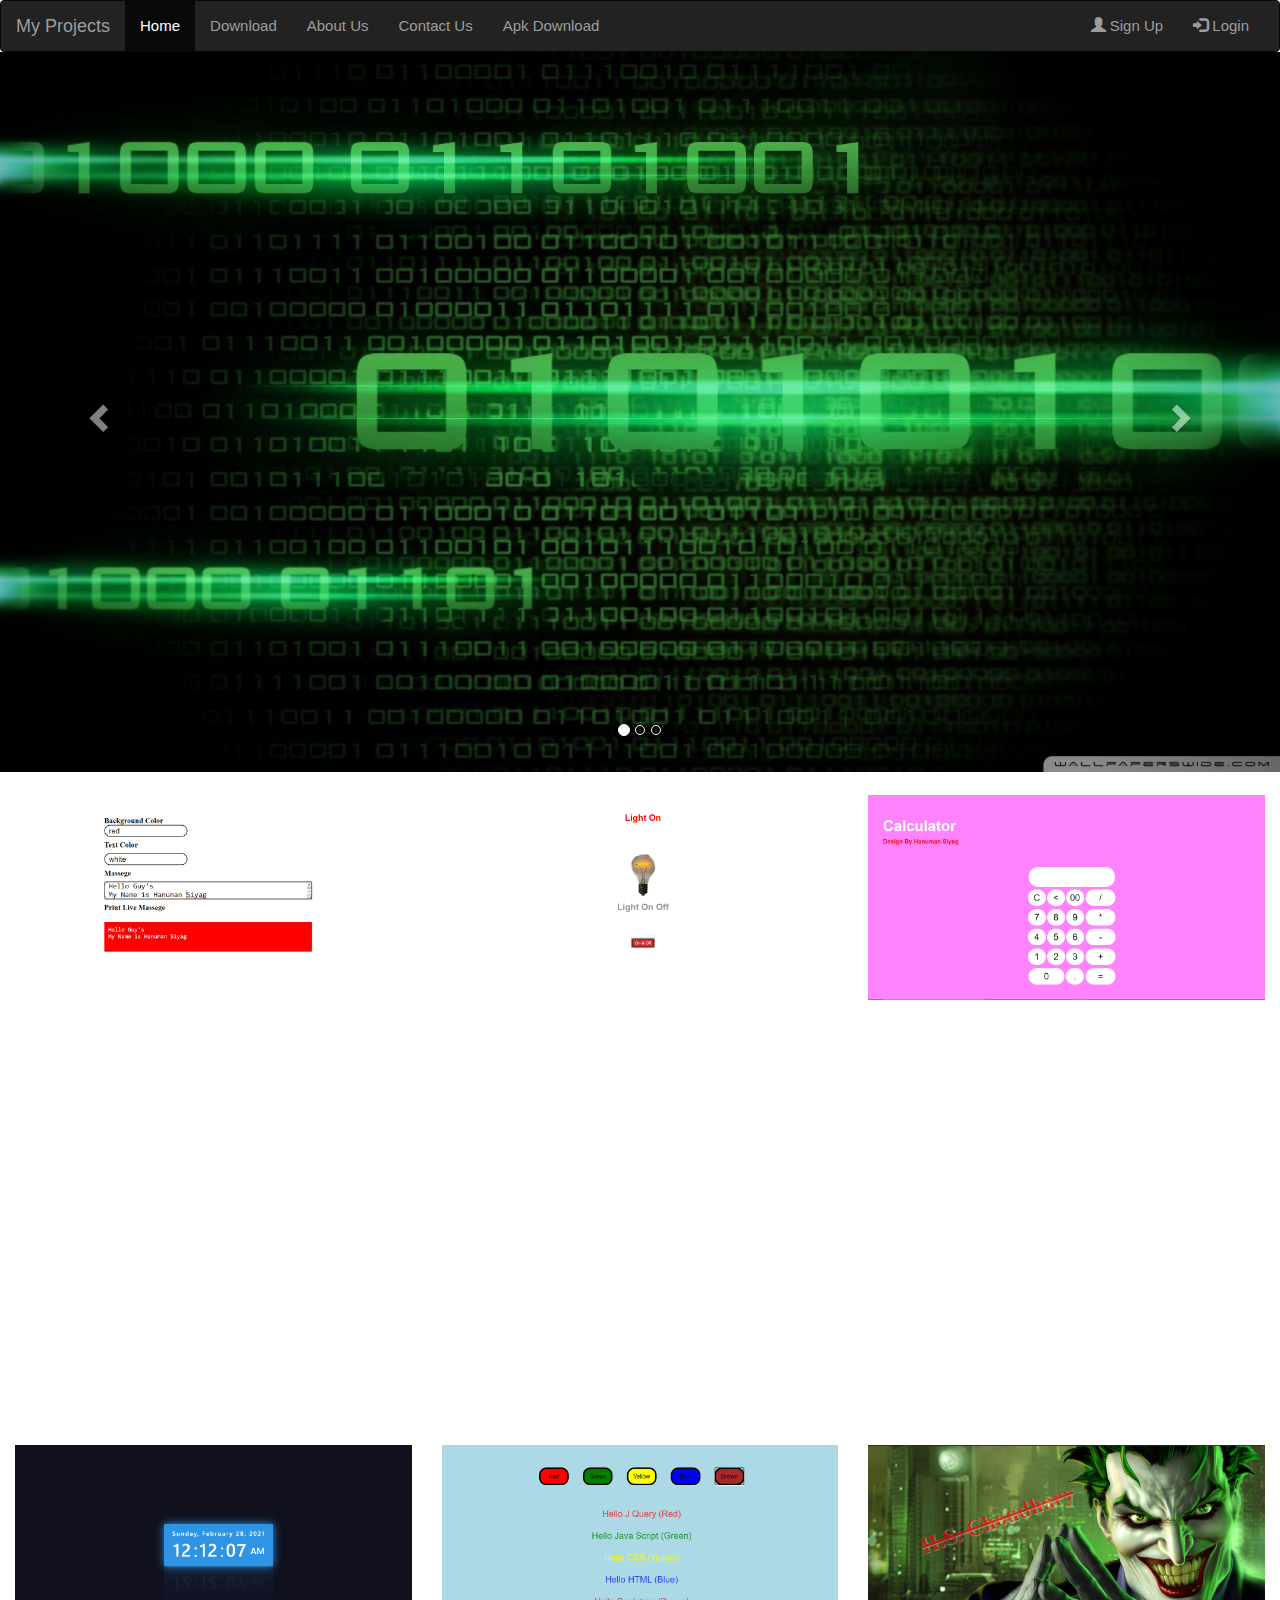
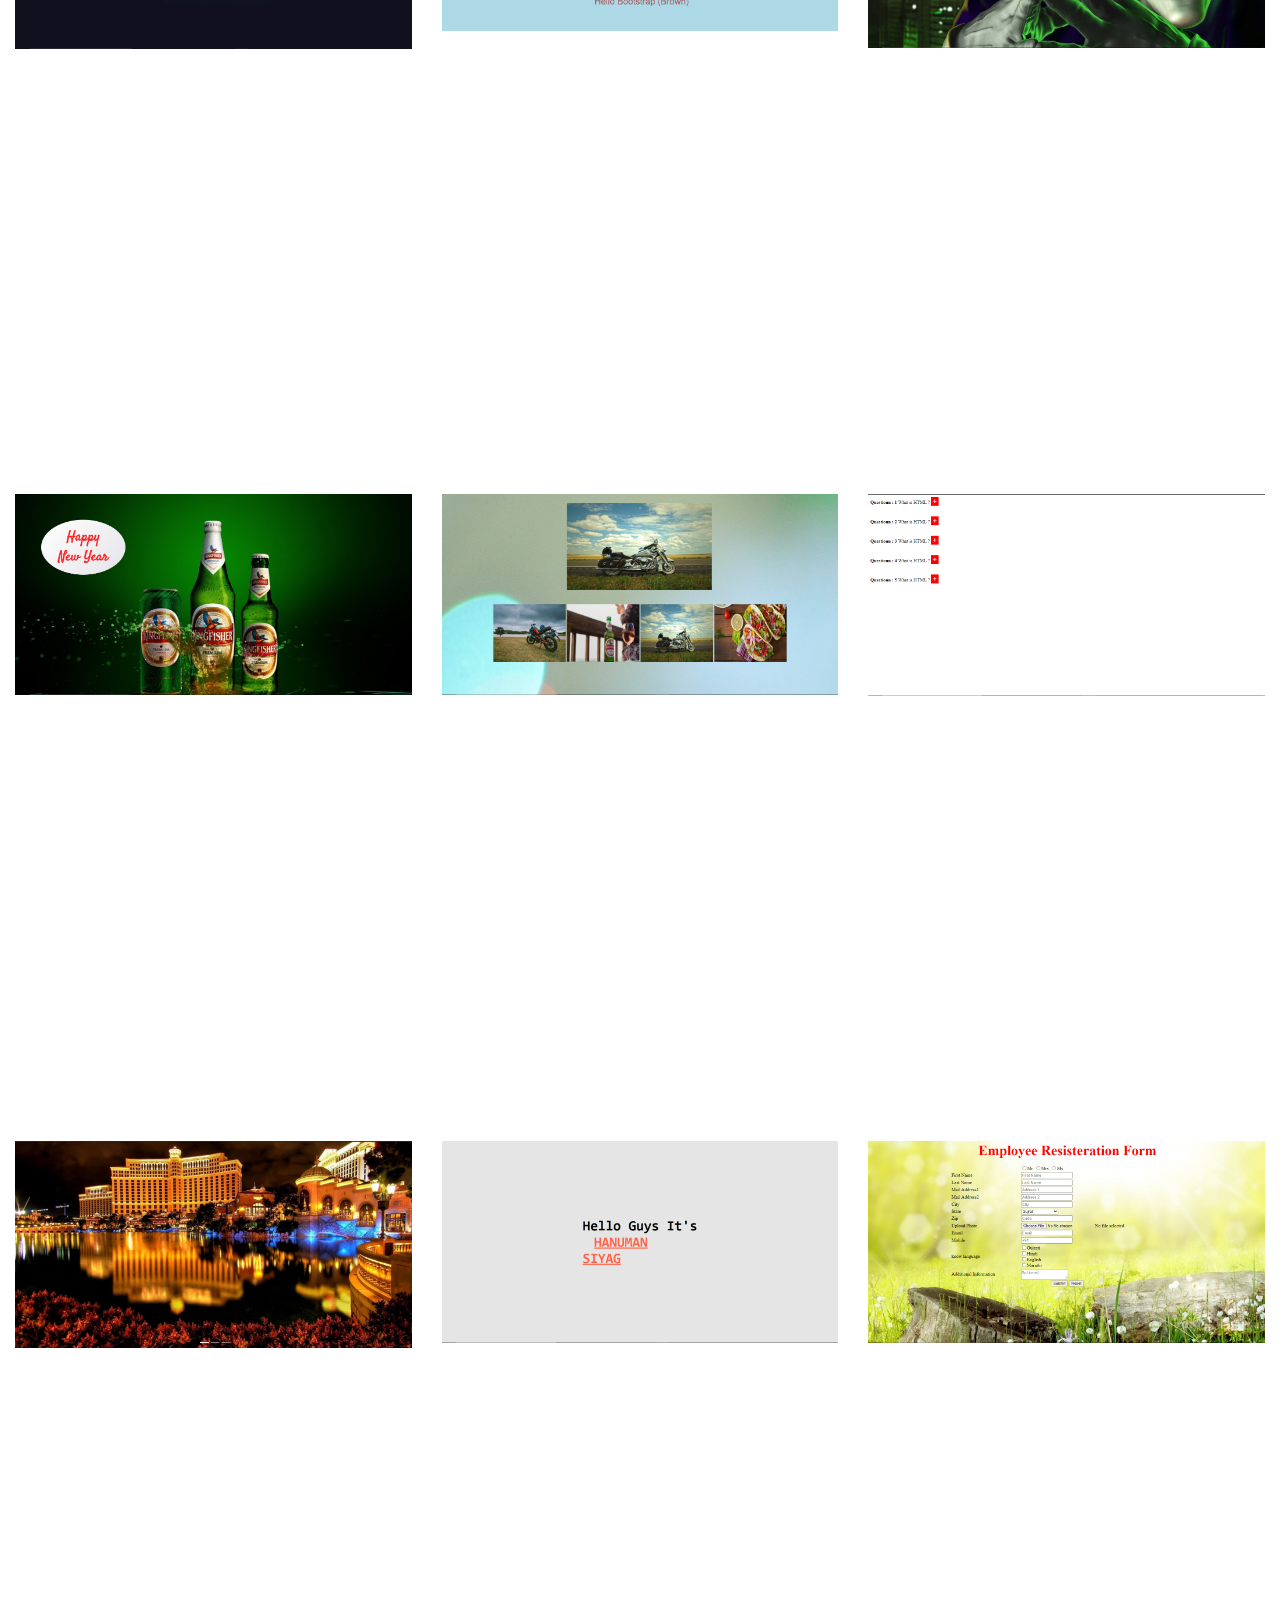
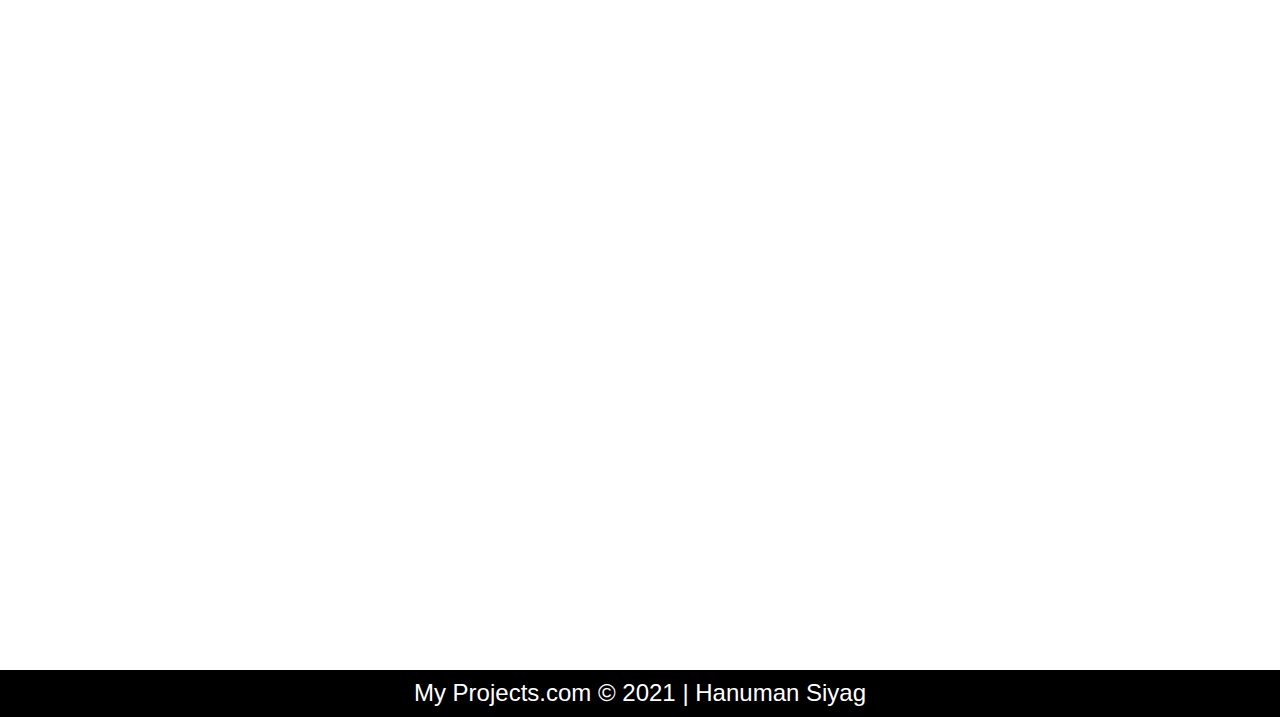
<file: download.html>
<!DOCTYPE html>
<html lang="en">
<head>
  <title>My Projects</title>
  <meta charset="utf-8">
  <meta name="viewport" content="width=device-width, initial-scale=1">
  <link rel="stylesheet" href="https://maxcdn.bootstrapcdn.com/bootstrap/3.4.1/css/bootstrap.min.css">
  <script src="https://ajax.googleapis.com/ajax/libs/jquery/3.5.1/jquery.min.js"></script>
  <script src="https://maxcdn.bootstrapcdn.com/bootstrap/3.4.1/js/bootstrap.min.js"></script>
  <link rel="stylesheet" href="https://www.w3schools.com/w3css/4/w3.css">
  <link rel="stylesheet" href="https://cdnjs.cloudflare.com/ajax/libs/font-awesome/4.7.0/css/font-awesome.min.css">
  <link rel="stylesheet" type="text/css" href="style.css">
</head>
<body>
	<nav class="navbar navbar-inverse">
    <div class="container-fluid">
      <div class="navbar-header">
        <button type="button" class="navbar-toggle" data-toggle="collapse" data-target="#myNavbar">
          <span class="icon-bar"></span>
          <span class="icon-bar"></span>
          <span class="icon-bar"></span>
        </button>
        <a class="navbar-brand" href="index.html">My Projects</a>
      </div>
      <div class="collapse navbar-collapse" id="myNavbar">
        <ul class="nav navbar-nav">
          <li class="active"><a href="index.html">Home</a></li>
          <li><a href="download.html">Download</a></li>
          <li><a href="about.html">About Us</a></li>
          <li><a href="contact.html">Contact Us</a></li>
	  <li><a href="apk.html">Apk Download</a></li>
        </ul>
        <ul class="nav navbar-nav navbar-right">
          <li><a href="#"><span class="glyphicon glyphicon-user"></span> Sign Up</a></li>
          <li><a href="#"><span class="glyphicon glyphicon-log-in"></span> Login</a></li>
        </ul>
      </div>
    </div>
  </nav>

  <div id="myCarousel" class="carousel slide" data-ride="carousel" style="margin-top:-20px">
    <!-- Indicators -->
    <ol class="carousel-indicators">
      <li data-target="#myCarousel" data-slide-to="0" class="active"></li>
      <li data-target="#myCarousel" data-slide-to="1"></li>
      <li data-target="#myCarousel" data-slide-to="2"></li>
    </ol>

    <!-- Wrapper for slides -->
    <div class="carousel-inner">
      <div class="item active">
        <img src="1.jpg" alt="Los Angeles" class="img-responsive">
      </div>

      <div class="item">
        <img src="2.png" alt="Chicago"  class="img-responsive">
      </div>

      <div class="item">
        <img src="3.jpg" alt="New York"  class="img-responsive">
      </div>
    <div class="item">
        <img src="4.jpg" alt="New York"  class="img-responsive">
      </div>
    </div>

    <!-- Left and right controls -->
    <a class="left carousel-control" href="#myCarousel" data-slide="prev">
      <span class="glyphicon glyphicon-chevron-left"></span>
      <span class="sr-only">Previous</span>
    </a>
    <a class="right carousel-control" href="#myCarousel" data-slide="next">
      <span class="glyphicon glyphicon-chevron-right"></span>
      <span class="sr-only">Next</span>
    </a>
  </div><br>

  <div class="container-fluid">
    <div class="row">
	<div class="col-sm-4">
           <a href="https://github.com/Hanumansiyag/Print-Live-Character" target="_blank" download><img src="18.png" class="img-responsive"></a>
        </div>
        <div class="col-sm-4">
            <a href="https://github.com/Hanumansiyag/Bulb-Animation" target="_blank" download><img src="17.png" class="img-responsive"></a>
        </div>
        <div class="col-sm-4">
	    <a href="https://github.com/Hanumansiyag/Calculator" target="_blank" download><img src="16.png" class="img-responsive"></a>
        </div>
    </div> 
  </div><br>
	
  <!-- parallax -->
  <div class="row">
  	<div class="parallax">
	   <div class="col-sm-6"><br><br><br><br>
	     <center><a href="index.html">My Projects.com</a></center>
	   </div>
	   <div class="col-sm-6"><br><br><br><br>
	     <center><a href="index.html">My Projects.com</a></center>
	   </div>
	  </div>
  </div><br>
  <!-- End Parallax -->
	
  <div class="container-fluid">
    <div class="row">
        <div class="col-sm-4">
            <a href="https://github.com/Hanumansiyag/Date-Time" target="_blank" download><img src="15.png" class="img-responsive"></a>
        </div>
        <div class="col-sm-4">
            <a href="https://github.com/Hanumansiyag/Button-Animation" target="_blank" download><img src="14.png" class="img-responsive"></a>
        </div>
        <div class="col-sm-4">
           <a href="https://github.com/Hanumansiyag/Text-Blink" target="_blank" download><img src="13.png" class="img-responsive"></a>
        </div>
    </div> 
  </div><br>

   <!-- parallax -->
  <div class="row">
  	<div class="parallax">
	   <div class="col-sm-6"><br><br><br><br>
	     <center><a href="index.html">My Projects.com</a></center>
	   </div>
	   <div class="col-sm-6"><br><br><br><br>
	     <center><a href="index.html">My Projects.com</a></center>
	   </div>
	  </div>
  </div><br>
  <!-- End Parallax -->
	
	
  <div class="container-fluid">
    <div class="row">
        <div class="col-sm-4">
            <a href="https://github.com/Hanumansiyag/New-Year-Banner" target="_blank" download><img src="5.png" class="img-responsive"></a>
        </div>
        <div class="col-sm-4">
            <a href="https://github.com/Hanumansiyag/ImageChanger" target="_blank" download><img src="6.png" class="img-responsive"></a>
        </div>
        <div class="col-sm-4">
            <a href="https://github.com/Hanumansiyag/Question" target="_blank" download><img src="7.png" class="img-responsive"></a>
        </div>
    </div> 
  </div><br>

  
  <!-- parallax -->
  <div class="row">
  	<div class="parallax">
	   <div class="col-sm-6"><br><br><br><br>
	     <center><a href="index.html">My Projects.com</a></center>
	   </div>
	   <div class="col-sm-6"><br><br><br><br>
	     <center><a href="index.html">My Projects.com</a></center>
	   </div>
	  </div>
  </div><br>
  <!-- End Parallax -->


  <div class="container-fluid">
    <div class="row">
        <div class="col-sm-4">
            <a href="https://github.com/Hanumansiyag/Carousel" target="_blank" download><img src="9.png" class="img-responsive"></a>
        </div>
        <div class="col-sm-4">
            <a href="https://github.com/Hanumansiyag/Name Rotate" target="_blank" download><img src="8.png" class="img-responsive"></a>
        </div>
        <div class="col-sm-4">
            <a href="https://github.com/Hanumansiyag/Simple-Reg.-Form" target="_blank" download><img src="10.png" class="img-responsive"></a>
        </div>
    </div> 
  </div><br>
  
     
  <!-- parallax -->
  <div class="row">
  	<div class="parallax1">
      <div class="col-sm-6"><br><br><br><br>
        <center><h1>My Projects.com</h1><br>
        <p>
          <a href="index.html">Home</a>.
          <a href="Download.html">Download</a>.<br>
          <a href="About.html">About Us</a> . 
          <a href="contact.html">Contact Us</a>.<br>
	  <a href="apk.html">Apk Download</a>
        </p>
        </center>
      </div>
      <div class="col-sm-6"><br><br><br><br>
        <center><i class="fa fa-phone"></i> +91-9610641740<br>
        <i class="fa fa-phone"></i> +91-6375359952<br>
        <i class="fa fa-envelope"></i> hanumansiyag1999@gmail.com<br>
        <p class="fa fa-map-marker"> 2 Km 507 Head Chhattergarh , Bikaner<br>
            Rajasthan , India<br>
            Pin : 334021</p><center>
      </div>
      <div class="col-sm-12">
        <center style="padding-top: 7%;"><h1>About This Website</h1><br>
          <p>My Projects is a website for web designers & web developers. Here we provide freely source code of projects</p> <br>
          <a href="https://www.facebook.com/hanuman.siyag.547" class="fa fa-facebook bsc-social"></a> &nbsp;
          <a href="https://www.instagram.com/hanumansiyag22/" class="fa fa-instagram bsc-social"></a> &nbsp;
          <a href="https://www.twitter.com/@HanumanSiyag10" class="fa fa-twitter bsc-social"></a> &nbsp;
          <a href="https://www.linkedin.com/Hanuman Siyag" class="fa fa-linkedin bsc-social"></a> &nbsp;
          <a href="https://github.com/Hanumansiyag"><i class="fa fa-github bsc-social"></i></a>
        </center>
      </div>
    </div>
    <div class="col-sm-12" style="background-color:#000000 ; color:#FFFFFF ;">
      <center><h3>My Projects.com © 2021 | Hanuman Siyag</h3> </center>
    </div>
  </div>
  <!-- End Parallax -->
</body>
</html>
</file>
<file: style.css>
.parallax {
    /* The image used */
    background-image: url('12.jpg');
  
    /* Full height */
    height: 400px; 
  
    /* Create the parallax scrolling effect */
    background-attachment: fixed;
    background-position: center;
    background-repeat: no-repeat;
    background-size: cover;
    color: #ffffff;
    font-size: 30px;
  }
  
  .parallax1 {
    /* The image used */
    background-image: url('12.jpg');
  
    /* Full height */
    height: 100vh; 
  
    /* Create the parallax scrolling effect */
    background-attachment: fixed;
    background-position: center;
    background-repeat: no-repeat;
    background-size: cover;
    font-size: 22px;
    color: #ffffff;
  }
.heading{
    color: black;
    font-weight: bold;
    text-align: center;
  }
  .subheading{
    color: red;
    font-weight: bold;
    text-align: center;
  }
  button{
    margin-left: 35%;
  }
</file>
